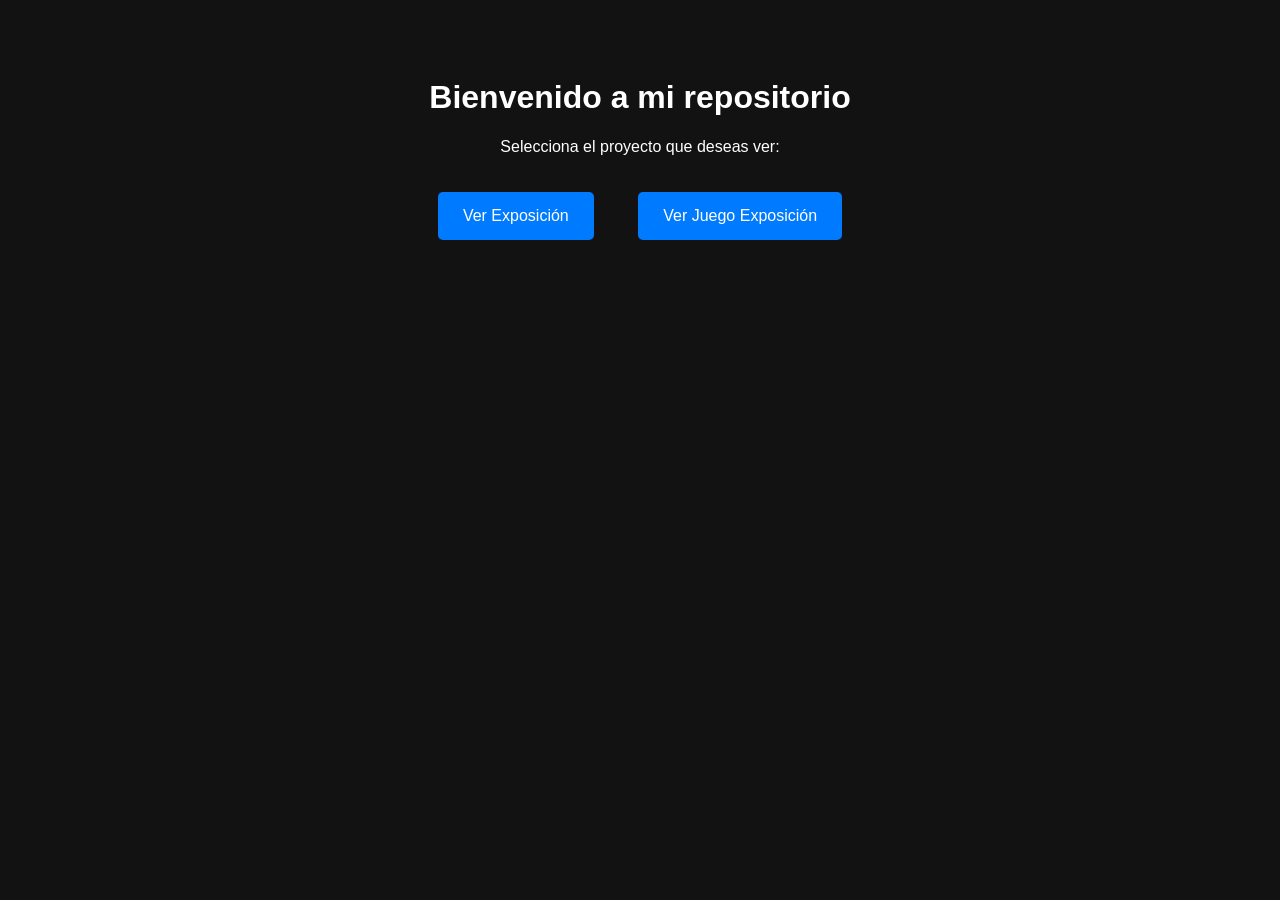
<file: index.html>
<!DOCTYPE html>
<html lang="es">
<head>
    <meta charset="UTF-8">
    <title>Mis Proyectos</title>
    <style>
        body { font-family: sans-serif; text-align: center; padding-top: 50px; background: #121212; color: white; }
        a { display: inline-block; margin: 20px; padding: 15px 25px; background: #007bff; color: white; text-decoration: none; border-radius: 5px; }
        a:hover { background: #0056b3; }
    </style>
</head>
<body>
    <h1>Bienvenido a mi repositorio</h1>
    <p>Selecciona el proyecto que deseas ver:</p>
    <a href="./Exposicion/index.html">Ver Exposición</a>
    <a href="./Juego_Exposicion/index.html">Ver Juego Exposición</a>
</body>
</html>
</file>
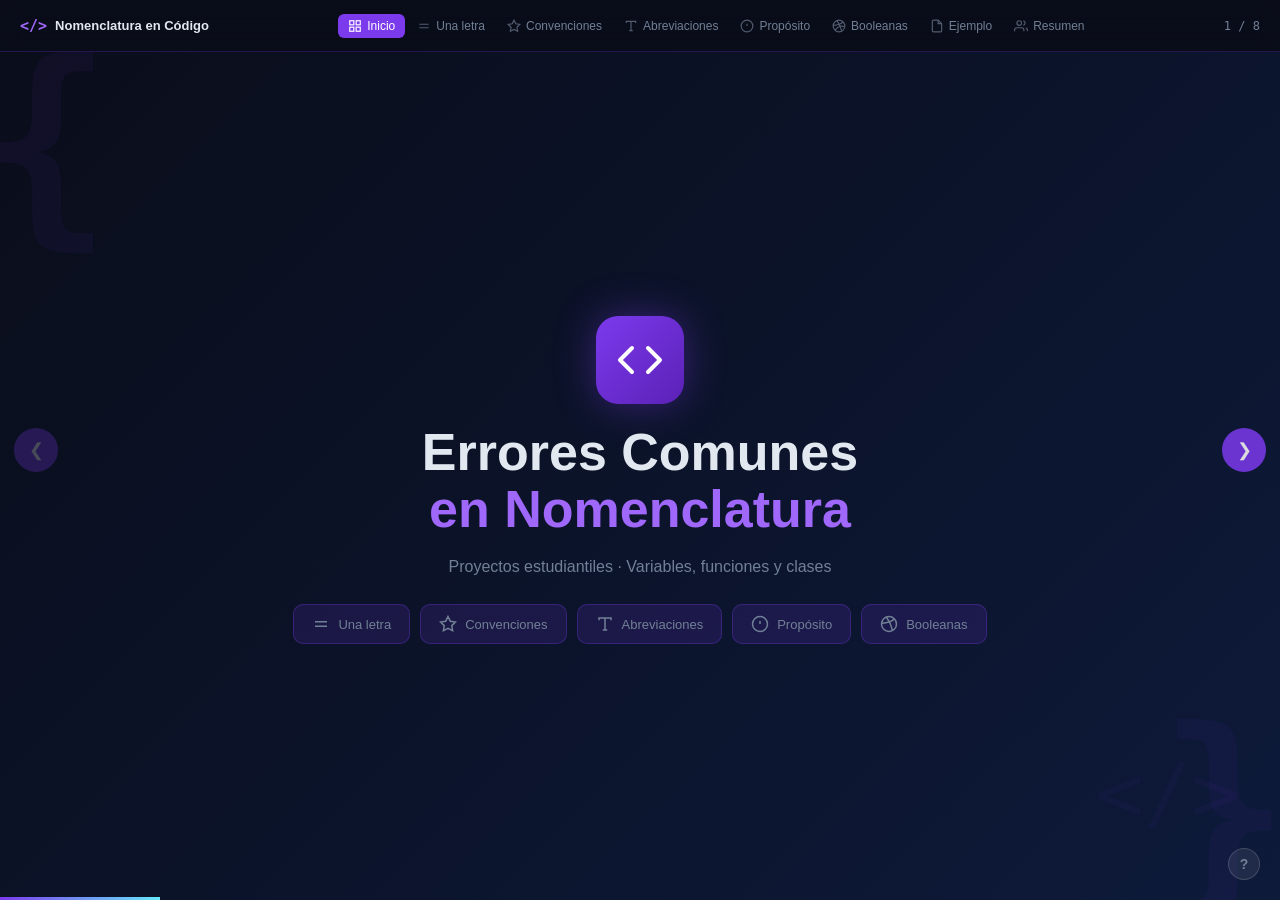
<file: Exposicion/index.html>
<!DOCTYPE html>
<html lang="es">
<head>
  <meta charset="UTF-8" />
  <meta name="viewport" content="width=device-width, initial-scale=1.0" />
  <title>Nomenclatura en Código</title>
  <link rel="stylesheet" href="styles.css"/>
</head>
<body>

  <!-- BARRA DE NAVEGACIÓN -->
  <nav class="barra-navegacion">
    <div class="marca-navegacion">
      <span class="logo-navegacion">&lt;/&gt;</span>
      <span class="titulo-navegacion">Nomenclatura en Código</span>
    </div>
    <ul class="lista-enlaces">
      <li><a href="#" class="enlace-navegacion activo" data-slide="0">
        <svg width="14" height="14" viewBox="0 0 24 24" fill="none" stroke="currentColor" stroke-width="2"><rect x="3" y="3" width="7" height="7"/><rect x="14" y="3" width="7" height="7"/><rect x="3" y="14" width="7" height="7"/><rect x="14" y="14" width="7" height="7"/></svg>
        Inicio
      </a></li>
      <li><a href="#" class="enlace-navegacion" data-slide="1">
        <svg width="14" height="14" viewBox="0 0 24 24" fill="none" stroke="currentColor" stroke-width="2"><path d="M4 9h16M4 15h16"/></svg>
        Una letra
      </a></li>
      <li><a href="#" class="enlace-navegacion" data-slide="2">
        <svg width="14" height="14" viewBox="0 0 24 24" fill="none" stroke="currentColor" stroke-width="2"><path d="M12 2l3.09 6.26L22 9.27l-5 4.87L18.18 21 12 17.77 5.82 21 7 14.14 2 9.27l6.91-1.01z"/></svg>
        Convenciones
      </a></li>
      <li><a href="#" class="enlace-navegacion" data-slide="3">
        <svg width="14" height="14" viewBox="0 0 24 24" fill="none" stroke="currentColor" stroke-width="2"><polyline points="4 7 4 4 20 4 20 7"/><line x1="9" y1="20" x2="15" y2="20"/><line x1="12" y1="4" x2="12" y2="20"/></svg>
        Abreviaciones
      </a></li>
      <li><a href="#" class="enlace-navegacion" data-slide="4">
        <svg width="14" height="14" viewBox="0 0 24 24" fill="none" stroke="currentColor" stroke-width="2"><circle cx="12" cy="12" r="10"/><line x1="12" y1="8" x2="12" y2="12"/><line x1="12" y1="16" x2="12.01" y2="16"/></svg>
        Propósito
      </a></li>
      <li><a href="#" class="enlace-navegacion" data-slide="5">
        <svg width="14" height="14" viewBox="0 0 24 24" fill="none" stroke="currentColor" stroke-width="2"><circle cx="12" cy="12" r="10"/><path d="M8.56 2.75c4.37 6.03 6.02 9.42 8.03 17.72m2.54-15.38c-3.72 4.35-8.94 5.66-16.88 5.85m19.5 1.9c-3.5-.93-6.63-.82-8.94 0-2.58.92-5.01 2.86-7.44 6.32"/></svg>
        Booleanas
      </a></li>
      <li><a href="#" class="enlace-navegacion" data-slide="6">
        <svg width="14" height="14" viewBox="0 0 24 24" fill="none" stroke="currentColor" stroke-width="2"><path d="M14 2H6a2 2 0 0 0-2 2v16a2 2 0 0 0 2 2h12a2 2 0 0 0 2-2V8z"/><polyline points="14 2 14 8 20 8"/></svg>
        Ejemplo
      </a></li>
      <li><a href="#" class="enlace-navegacion" data-slide="7">
        <svg width="14" height="14" viewBox="0 0 24 24" fill="none" stroke="currentColor" stroke-width="2"><path d="M17 21v-2a4 4 0 0 0-4-4H5a4 4 0 0 0-4 4v2"/><circle cx="9" cy="7" r="4"/><path d="M23 21v-2a4 4 0 0 0-3-3.87"/><path d="M16 3.13a4 4 0 0 1 0 7.75"/></svg>
        Resumen
      </a></li>
    </ul>
    <div class="contador-diapositivas">
      <span id="current-slide">1</span> / <span id="total-slides">8</span>
    </div>
  </nav>

  <!-- CONTENEDOR DE DIAPOSITIVAS -->
  <main class="contenedor-diapositivas">

    <!-- DIAPOSITIVA 1: INICIO -->
    <section class="diapositiva activa" id="slide-0">
      <div class="decoracion-fondo">
        <span class="llave-fondo izquierda">{</span>
        <span class="llave-fondo derecha">}</span>
        <span class="etiquetas-fondo">&lt;/&gt;</span>
      </div>
      <div class="contenido-portada">
        <div class="icono-portada">
          <svg width="48" height="48" viewBox="0 0 24 24" fill="none" stroke="white" stroke-width="2" stroke-linecap="round" stroke-linejoin="round">
            <polyline points="16 18 22 12 16 6"/><polyline points="8 6 2 12 8 18"/>
          </svg>
        </div>
        <h1 class="titulo-portada">
          <span class="titulo-blanco">Errores Comunes</span><br/>
          <span class="titulo-morado">en Nomenclatura</span>
        </h1>
        <p class="subtitulo-portada">Proyectos estudiantiles · Variables, funciones y clases</p>
        <div class="temas-portada">
          <div class="boton-tema" data-goto="1">
            <svg width="18" height="18" viewBox="0 0 24 24" fill="none" stroke="currentColor" stroke-width="2"><path d="M4 9h16M4 15h16"/></svg>
            Una letra
          </div>
          <div class="boton-tema" data-goto="2">
            <svg width="18" height="18" viewBox="0 0 24 24" fill="none" stroke="currentColor" stroke-width="2"><path d="M12 2l3.09 6.26L22 9.27l-5 4.87L18.18 21 12 17.77 5.82 21 7 14.14 2 9.27l6.91-1.01z"/></svg>
            Convenciones
          </div>
          <div class="boton-tema" data-goto="3">
            <svg width="18" height="18" viewBox="0 0 24 24" fill="none" stroke="currentColor" stroke-width="2"><polyline points="4 7 4 4 20 4 20 7"/><line x1="9" y1="20" x2="15" y2="20"/><line x1="12" y1="4" x2="12" y2="20"/></svg>
            Abreviaciones
          </div>
          <div class="boton-tema" data-goto="4">
            <svg width="18" height="18" viewBox="0 0 24 24" fill="none" stroke="currentColor" stroke-width="2"><circle cx="12" cy="12" r="10"/><line x1="12" y1="8" x2="12" y2="12"/><line x1="12" y1="16" x2="12.01" y2="16"/></svg>
            Propósito
          </div>
          <div class="boton-tema" data-goto="5">
            <svg width="18" height="18" viewBox="0 0 24 24" fill="none" stroke="currentColor" stroke-width="2"><circle cx="12" cy="12" r="10"/><path d="M8.56 2.75c4.37 6.03 6.02 9.42 8.03 17.72m2.54-15.38c-3.72 4.35-8.94 5.66-16.88 5.85"/></svg>
            Booleanas
          </div>
        </div>
      </div>
    </section>

    <!-- DIAPOSITIVA 2: UNA LETRA -->
    <section class="diapositiva" id="slide-1">
      <div class="decoracion-fondo">
        <span class="llave-fondo izquierda">{</span>
        <span class="llave-fondo derecha">}</span>
        <span class="etiquetas-fondo">&lt;/&gt;</span>
      </div>
      <div class="encabezado-diapositiva">
        <div class="icono-encabezado" style="background: linear-gradient(135deg,#e53e3e,#c53030)">
          <svg width="22" height="22" viewBox="0 0 24 24" fill="none" stroke="white" stroke-width="2.5"><path d="M4 9h16M4 15h16"/></svg>
        </div>
        <div>
          <div class="etiqueta-error">ERROR #1</div>
          <h2 class="titulo-diapositiva">Nombres de una sola letra</h2>
        </div>
        <div class="pastillas-etiqueta">
          <span class="pastilla-etiqueta">x</span>
          <span class="separador-etiqueta">,</span>
          <span class="pastilla-etiqueta">n</span>
          <span class="separador-etiqueta">,</span>
          <span class="pastilla-etiqueta">d</span>
          <span class="separador-etiqueta">,</span>
          <span class="pastilla-etiqueta">tmp</span>
        </div>
      </div>
      <div class="descripcion-diapositiva">
        Usar una sola letra como nombre no comunica nada sobre el dato que almacena. Quien lea el código —incluyendo tú mismo tres días después— no sabrá qué representa.
      </div>
      <div class="paneles-codigo">
        <div class="panel-codigo incorrecto">
          <div class="encabezado-panel">
            <div class="etiqueta-panel etiqueta-incorrecta">
              <svg width="14" height="14" viewBox="0 0 24 24" fill="none" stroke="currentColor" stroke-width="2.5"><path d="M10.29 3.86L1.82 18a2 2 0 0 0 1.71 3h16.94a2 2 0 0 0 1.71-3L13.71 3.86a2 2 0 0 0-3.42 0z"/></svg>
              INCORRECTO ✕
            </div>
            <div class="puntos-panel"><span></span><span></span><span></span></div>
          </div>
          <pre class="contenido-codigo codigo-incorrecto"><span class="kw">function</span> <span class="fn">calc</span>(x, n) {
  <span class="kw">let</span> t = <span class="num">0</span>;
  <span class="kw">for</span> (<span class="kw">let</span> i = <span class="num">0</span>; i &lt; n; i++) {
    t += x[i];
  }
  <span class="kw">return</span> t / n;
}

<span class="comment">// ¿Qué es x? ¿Qué es n?</span>
<span class="comment">// ¿t es temperatura, total, tiempo?</span>
<span class="comment">// i sólo está bien en un bucle corto</span></pre>
        </div>
        <div class="panel-codigo correcto">
          <div class="encabezado-panel">
            <div class="etiqueta-panel etiqueta-correcta">
              <svg width="14" height="14" viewBox="0 0 24 24" fill="none" stroke="currentColor" stroke-width="2.5"><path d="M22 11.08V12a10 10 0 1 1-5.93-9.14"/><polyline points="22 4 12 14.01 9 11.01"/></svg>
              CORRECTO ■
            </div>
            <div class="puntos-panel puntos-correctos"><span></span><span></span><span></span></div>
          </div>
          <pre class="contenido-codigo codigo-correcto"><span class="kw">function</span> <span class="fn">calculateAverage</span>(numbers, count) {
  <span class="kw">let</span> total = <span class="num">0</span>;
  <span class="kw">for</span> (<span class="kw">let</span> index = <span class="num">0</span>; index &lt; count; index++) {
    total += numbers[index];
  }
  <span class="kw">return</span> total / count;
}

<span class="comment">// Ahora es completamente legible:</span>
<span class="comment">// numbers = arreglo de números</span>
<span class="comment">// total   = acumulador de la suma</span>
<span class="comment">// count   = cuántos elementos hay</span></pre>
        </div>
      </div>
      <div class="tarjetas-inferiores">
        <div class="tarjeta-inferior">
          <span class="texto-incorrecto">x</span>
          <svg width="16" height="16" viewBox="0 0 24 24" fill="none" stroke="#a0aec0" stroke-width="2"><path d="M5 12h14M12 5l7 7-7 7"/></svg>
          <span class="texto-correcto">customerAge</span>
          <div class="descripcion-tarjeta-inferior">edad del cliente</div>
        </div>
        <div class="tarjeta-inferior">
          <span class="texto-incorrecto">d</span>
          <svg width="16" height="16" viewBox="0 0 24 24" fill="none" stroke="#a0aec0" stroke-width="2"><path d="M5 12h14M12 5l7 7-7 7"/></svg>
          <span class="texto-correcto">orderDate</span>
          <div class="descripcion-tarjeta-inferior">fecha del pedido</div>
        </div>
        <div class="tarjeta-inferior">
          <span class="texto-incorrecto">tmp</span>
          <svg width="16" height="16" viewBox="0 0 24 24" fill="none" stroke="#a0aec0" stroke-width="2"><path d="M5 12h14M12 5l7 7-7 7"/></svg>
          <span class="texto-correcto">temporaryFile</span>
          <div class="descripcion-tarjeta-inferior">archivo temporal</div>
        </div>
      </div>
    </section>

    <!-- DIAPOSITIVA 3: CONVENCIONES -->
    <section class="diapositiva" id="slide-2">
      <div class="decoracion-fondo">
        <span class="llave-fondo izquierda">{</span>
        <span class="llave-fondo derecha">}</span>
      </div>
      <div class="encabezado-diapositiva">
        <div class="icono-encabezado" style="background: linear-gradient(135deg,#d69e2e,#b7791f)">
          <svg width="22" height="22" viewBox="0 0 24 24" fill="none" stroke="white" stroke-width="2.5"><path d="M12 2l3.09 6.26L22 9.27l-5 4.87L18.18 21 12 17.77 5.82 21 7 14.14 2 9.27l6.91-1.01z"/></svg>
        </div>
        <div>
          <div class="etiqueta-error">ERROR #2</div>
          <h2 class="titulo-diapositiva">Mezcla de convenciones</h2>
        </div>
        <div class="pastillas-etiqueta">
          <span class="pastilla-etiqueta">snake_case</span>
          <span class="pastilla-etiqueta">PascalCase</span>
          <span class="pastilla-etiqueta">ALLCAPS</span>
        </div>
      </div>
      <div class="descripcion-diapositiva">
        Cada lenguaje tiene sus propias convenciones de nombrado. Mezclarlas en el mismo archivo o proyecto genera inconsistencia que dificulta la lectura y mantenimiento del código.
      </div>
      <div class="paneles-codigo">
        <div class="panel-codigo incorrecto">
          <div class="encabezado-panel">
            <div class="etiqueta-panel etiqueta-incorrecta">
              <svg width="14" height="14" viewBox="0 0 24 24" fill="none" stroke="currentColor" stroke-width="2.5"><path d="M10.29 3.86L1.82 18a2 2 0 0 0 1.71 3h16.94a2 2 0 0 0 1.71-3L13.71 3.86a2 2 0 0 0-3.42 0z"/></svg>
              INCORRECTO ✕
            </div>
            <div class="puntos-panel"><span></span><span></span><span></span></div>
          </div>
          <pre class="contenido-codigo codigo-incorrecto"><span class="comment">// Mezcla caótica de estilos</span>
<span class="kw">const</span> user_name = <span class="str">"Ana"</span>;
<span class="kw">const</span> UserAge = <span class="num">22</span>;
<span class="kw">const</span> USEREMAIL = <span class="str">"ana@mail.com"</span>;

<span class="kw">function</span> <span class="fn">Get_User_Data</span>() { }
<span class="kw">function</span> <span class="fn">processuser</span>() { }
<span class="kw">function</span> <span class="fn">UpdateUSER</span>() { }

<span class="kw">class</span> student_record { }
<span class="kw">class</span> UserManager { }
<span class="kw">class</span> REPOSITORY { }</pre>
        </div>
        <div class="panel-codigo correcto">
          <div class="encabezado-panel">
            <div class="etiqueta-panel etiqueta-correcta">
              <svg width="14" height="14" viewBox="0 0 24 24" fill="none" stroke="currentColor" stroke-width="2.5"><path d="M22 11.08V12a10 10 0 1 1-5.93-9.14"/><polyline points="22 4 12 14.01 9 11.01"/></svg>
              CORRECTO ■
            </div>
            <div class="puntos-panel puntos-correctos"><span></span><span></span><span></span></div>
          </div>
          <pre class="contenido-codigo codigo-correcto"><span class="comment">// JavaScript → camelCase para variables/funciones</span>
<span class="comment">//              PascalCase para clases</span>
<span class="kw">const</span> userName = <span class="str">"Ana"</span>;
<span class="kw">const</span> userAge = <span class="num">22</span>;
<span class="kw">const</span> userEmail = <span class="str">"ana@mail.com"</span>;

<span class="kw">function</span> <span class="fn">getUserData</span>() { }
<span class="kw">function</span> <span class="fn">processUser</span>() { }
<span class="kw">function</span> <span class="fn">updateUser</span>() { }

<span class="kw">class</span> StudentRecord { }
<span class="kw">class</span> UserManager { }
<span class="kw">class</span> Repository { }</pre>
        </div>
      </div>
      <div class="cuadricula-lenguajes">
        <div class="tarjeta-lenguaje">
          <div class="nombre-lenguaje">JavaScript</div>
          <div class="fila-lenguaje"><span>Variables</span><span class="estilo-camel">camelCase</span></div>
          <div class="fila-lenguaje"><span>Clases</span><span class="estilo-pascal">PascalCase</span></div>
          <div class="fila-lenguaje"><span>Constantes</span><span class="estilo-mayusculas">UPPER_SNAKE</span></div>
        </div>
        <div class="tarjeta-lenguaje">
          <div class="nombre-lenguaje">Python</div>
          <div class="fila-lenguaje"><span>Variables</span><span class="estilo-serpiente">snake_case</span></div>
          <div class="fila-lenguaje"><span>Clases</span><span class="estilo-pascal">PascalCase</span></div>
          <div class="fila-lenguaje"><span>Constantes</span><span class="estilo-mayusculas">UPPER_SNAKE</span></div>
        </div>
        <div class="tarjeta-lenguaje">
          <div class="nombre-lenguaje">Java</div>
          <div class="fila-lenguaje"><span>Variables</span><span class="estilo-camel">camelCase</span></div>
          <div class="fila-lenguaje"><span>Clases</span><span class="estilo-pascal">PascalCase</span></div>
          <div class="fila-lenguaje"><span>Constantes</span><span class="estilo-mayusculas">UPPER_SNAKE</span></div>
        </div>
        <div class="tarjeta-lenguaje">
          <div class="nombre-lenguaje">C#</div>
          <div class="fila-lenguaje"><span>Variables</span><span class="estilo-camel">camelCase</span></div>
          <div class="fila-lenguaje"><span>Clases</span><span class="estilo-pascal">PascalCase</span></div>
          <div class="fila-lenguaje"><span>Constantes</span><span class="estilo-pascal">PascalCase</span></div>
        </div>
      </div>
    </section>

    <!-- DIAPOSITIVA 4: ABREVIACIONES -->
    <section class="diapositiva" id="slide-3">
      <div class="decoracion-fondo">
        <span class="llave-fondo izquierda">{</span>
        <span class="llave-fondo derecha">}</span>
      </div>
      <div class="encabezado-diapositiva">
        <div class="icono-encabezado" style="background: linear-gradient(135deg,#805ad5,#6b46c1)">
          <svg width="22" height="22" viewBox="0 0 24 24" fill="none" stroke="white" stroke-width="2.5"><polyline points="4 7 4 4 20 4 20 7"/><line x1="9" y1="20" x2="15" y2="20"/><line x1="12" y1="4" x2="12" y2="20"/></svg>
        </div>
        <div>
          <div class="etiqueta-error">ERROR #3</div>
          <h2 class="titulo-diapositiva">Abreviaciones crípticas</h2>
        </div>
        <div class="pastillas-etiqueta">
          <span class="pastilla-etiqueta">usrNm</span>
          <span class="separador-etiqueta">·</span>
          <span class="pastilla-etiqueta">calcTtl</span>
          <span class="separador-etiqueta">·</span>
          <span class="pastilla-etiqueta">prdLst</span>
        </div>
      </div>
      <div class="descripcion-diapositiva">
        Acortar nombres para ahorrar caracteres resulta contraproducente: el tiempo que se gana escribiendo se pierde leyendo. Los editores modernos tienen autocompletado — no hay excusa para abreviar.
      </div>
      <div class="paneles-codigo">
        <div class="panel-codigo incorrecto">
          <div class="encabezado-panel">
            <div class="etiqueta-panel etiqueta-incorrecta">
              <svg width="14" height="14" viewBox="0 0 24 24" fill="none" stroke="currentColor" stroke-width="2.5"><path d="M10.29 3.86L1.82 18a2 2 0 0 0 1.71 3h16.94a2 2 0 0 0 1.71-3L13.71 3.86a2 2 0 0 0-3.42 0z"/></svg>
              INCORRECTO ✕
            </div>
            <div class="puntos-panel"><span></span><span></span><span></span></div>
          </div>
          <pre class="contenido-codigo codigo-incorrecto"><span class="kw">function</span> <span class="fn">procOrd</span>(usrNm, prdLst, dscnt) {
  <span class="kw">const</span> subTtl = <span class="fn">calcTtl</span>(prdLst);
  <span class="kw">const</span> fnlPrc = <span class="fn">applyDscnt</span>(subTtl, dscnt);
  <span class="kw">const</span> ordConf = <span class="fn">genConf</span>(usrNm, fnlPrc);
  <span class="kw">return</span> ordConf;
}

<span class="comment">// ¿procOrd = process order? ¿procedure ordinary?</span>
<span class="comment">// ¿usrNm  = username? ¿user number?</span>
<span class="comment">// ¿fnlPrc = final price? ¿final process?</span></pre>
        </div>
        <div class="panel-codigo correcto">
          <div class="encabezado-panel">
            <div class="etiqueta-panel etiqueta-correcta">
              <svg width="14" height="14" viewBox="0 0 24 24" fill="none" stroke="currentColor" stroke-width="2.5"><path d="M22 11.08V12a10 10 0 1 1-5.93-9.14"/><polyline points="22 4 12 14.01 9 11.01"/></svg>
              CORRECTO ■
            </div>
            <div class="puntos-panel puntos-correctos"><span></span><span></span><span></span></div>
          </div>
          <pre class="contenido-codigo codigo-correcto"><span class="kw">function</span> <span class="fn">processOrder</span>(userName, productList, discount) {
  <span class="kw">const</span> subtotal = <span class="fn">calculateTotal</span>(productList);
  <span class="kw">const</span> finalPrice = <span class="fn">applyDiscount</span>(subtotal, discount);
  <span class="kw">const</span> orderConfirmation = <span class="fn">generateConfirmation</span>(
    userName, finalPrice
  );
  <span class="kw">return</span> orderConfirmation;
}

<span class="comment">// Perfectamente legible, sin ambigüedad alguna.</span>
<span class="comment">// El autocompletado escribe el resto por ti.</span></pre>
        </div>
      </div>
      <div class="cuadricula-abreviaciones">
        <div class="tarjeta-abreviacion">
          <div class="abreviacion-incorrecta">usrNm</div>
          <div class="flecha-abreviacion">↓</div>
          <div class="abreviacion-correcta">userName</div>
        </div>
        <div class="tarjeta-abreviacion">
          <div class="abreviacion-incorrecta">calcTtl</div>
          <div class="flecha-abreviacion">↓</div>
          <div class="abreviacion-correcta">calculateTotal</div>
        </div>
        <div class="tarjeta-abreviacion">
          <div class="abreviacion-incorrecta">prdLst</div>
          <div class="flecha-abreviacion">↓</div>
          <div class="abreviacion-correcta">productList</div>
        </div>
        <div class="tarjeta-abreviacion">
          <div class="abreviacion-incorrecta">dscnt</div>
          <div class="flecha-abreviacion">↓</div>
          <div class="abreviacion-correcta">discount</div>
        </div>
        <div class="tarjeta-abreviacion">
          <div class="abreviacion-incorrecta">ordConf</div>
          <div class="flecha-abreviacion">↓</div>
          <div class="abreviacion-correcta">orderConfirmation</div>
        </div>
      </div>
    </section>

    <!-- DIAPOSITIVA 5: PROPÓSITO -->
    <section class="diapositiva" id="slide-4">
      <div class="decoracion-fondo">
        <span class="llave-fondo izquierda">{</span>
        <span class="llave-fondo derecha">}</span>
      </div>
      <div class="encabezado-diapositiva">
        <div class="icono-encabezado" style="background: linear-gradient(135deg,#319795,#2c7a7b)">
          <svg width="22" height="22" viewBox="0 0 24 24" fill="none" stroke="white" stroke-width="2.5"><circle cx="12" cy="12" r="10"/><line x1="12" y1="8" x2="12" y2="12"/><line x1="12" y1="16" x2="12.01" y2="16"/></svg>
        </div>
        <div>
          <div class="etiqueta-error">ERROR #4</div>
          <h2 class="titulo-diapositiva">Nombres que no reflejan el propósito</h2>
        </div>
        <div class="pastillas-etiqueta">
          <span class="pastilla-etiqueta">data</span>
          <span class="separador-etiqueta">·</span>
          <span class="pastilla-etiqueta">temp</span>
          <span class="separador-etiqueta">·</span>
          <span class="pastilla-etiqueta">info</span>
          <span class="separador-etiqueta">·</span>
          <span class="pastilla-etiqueta">doStuff</span>
        </div>
      </div>
      <div class="descripcion-diapositiva">
        Nombres genéricos como <code>data</code>, <code>temp</code>, <code>info</code> o <code>doStuff</code> no dicen nada sobre el contenido o acción. El nombre debe responder "¿qué hay aquí?" o "¿qué hace esto?".
      </div>
      <div class="paneles-codigo">
        <div class="panel-codigo incorrecto">
          <div class="encabezado-panel">
            <div class="etiqueta-panel etiqueta-incorrecta">
              <svg width="14" height="14" viewBox="0 0 24 24" fill="none" stroke="currentColor" stroke-width="2.5"><path d="M10.29 3.86L1.82 18a2 2 0 0 0 1.71 3h16.94a2 2 0 0 0 1.71-3L13.71 3.86a2 2 0 0 0-3.42 0z"/></svg>
              INCORRECTO ✕
            </div>
            <div class="puntos-panel"><span></span><span></span><span></span></div>
          </div>
          <pre class="contenido-codigo codigo-incorrecto"><span class="kw">const</span> data = <span class="fn">fetchFromAPI</span>(<span class="str">"/users"</span>);
<span class="kw">const</span> temp = data.users;
<span class="kw">const</span> info = temp.filter(x =&gt; x.value &gt; <span class="num">100</span>);

<span class="kw">function</span> <span class="fn">doStuff</span>(thing) {
  <span class="kw">return</span> thing * <span class="num">2</span>;
}

<span class="kw">function</span> <span class="fn">handle</span>(e) {
  <span class="fn">process</span>(e);
}

<span class="kw">class</span> Manager {
  <span class="fn">do</span>() { }
}</pre>
        </div>
        <div class="panel-codigo correcto">
          <div class="encabezado-panel">
            <div class="etiqueta-panel etiqueta-correcta">
              <svg width="14" height="14" viewBox="0 0 24 24" fill="none" stroke="currentColor" stroke-width="2.5"><path d="M22 11.08V12a10 10 0 1 1-5.93-9.14"/><polyline points="22 4 12 14.01 9 11.01"/></svg>
              CORRECTO ■
            </div>
            <div class="puntos-panel puntos-correctos"><span></span><span></span><span></span></div>
          </div>
          <pre class="contenido-codigo codigo-correcto"><span class="kw">const</span> apiResponse = <span class="fn">fetchFromAPI</span>(<span class="str">"/users"</span>);
<span class="kw">const</span> allUsers = apiResponse.users;
<span class="kw">const</span> premiumUsers = allUsers.filter(
  user =&gt; user.score &gt; <span class="num">100</span>
);

<span class="kw">function</span> <span class="fn">doubleScore</span>(currentScore) {
  <span class="kw">return</span> currentScore * <span class="num">2</span>;
}

<span class="kw">function</span> <span class="fn">handleLoginClick</span>(event) {
  <span class="fn">authenticateUser</span>(event);
}

<span class="kw">class</span> UserAccountManager {
  <span class="fn">deactivateAccount</span>() { }
}</pre>
        </div>
      </div>
      <div class="cuadricula-reglas">
        <div class="tarjeta-regla">
          <div class="etiqueta-regla">REGLA PARA VARIABLES</div>
          <p>El nombre debe responder <strong>¿qué contiene este dato?</strong> Si no puedes responder sin ver el código, renómbralo.</p>
        </div>
        <div class="tarjeta-regla">
          <div class="etiqueta-regla">REGLA PARA FUNCIONES</div>
          <p>El nombre debe responder <strong>¿qué acción realiza?</strong> Usa verbos: <code>get</code>, <code>create</code>, <code>update</code>, <code>delete</code>, <code>calculate</code>, <code>validate</code>…</p>
        </div>
      </div>
    </section>

    <!-- DIAPOSITIVA 6: BOOLEANAS -->
    <section class="diapositiva" id="slide-5">
      <div class="decoracion-fondo">
        <span class="llave-fondo izquierda">{</span>
        <span class="llave-fondo derecha">}</span>
      </div>
      <div class="encabezado-diapositiva">
        <div class="icono-encabezado" style="background: linear-gradient(135deg,#38a169,#276749)">
          <svg width="22" height="22" viewBox="0 0 24 24" fill="none" stroke="white" stroke-width="2.5"><circle cx="12" cy="12" r="10"/><path d="M8.56 2.75c4.37 6.03 6.02 9.42 8.03 17.72m2.54-15.38c-3.72 4.35-8.94 5.66-16.88 5.85"/></svg>
        </div>
        <div>
          <div class="etiqueta-error">ERROR #5</div>
          <h2 class="titulo-diapositiva">Booleanas sin prefijo is/has/can</h2>
        </div>
        <div class="pastillas-etiqueta">
          <span class="pastilla-etiqueta">is</span>
          <span class="pastilla-etiqueta">has</span>
          <span class="pastilla-etiqueta">can</span>
          <span class="pastilla-etiqueta">should</span>
        </div>
      </div>
      <div class="descripcion-diapositiva">
        Una booleana sin prefijo no se lee como pregunta. Con el prefijo correcto, el código se lee como lenguaje natural: <code>if (isLoggedIn)</code> vs <code>if (loggedIn)</code> — la primera se entiende instantáneamente.
      </div>
      <div class="paneles-codigo">
        <div class="panel-codigo incorrecto">
          <div class="encabezado-panel">
            <div class="etiqueta-panel etiqueta-incorrecta">
              <svg width="14" height="14" viewBox="0 0 24 24" fill="none" stroke="currentColor" stroke-width="2.5"><path d="M10.29 3.86L1.82 18a2 2 0 0 0 1.71 3h16.94a2 2 0 0 0 1.71-3L13.71 3.86a2 2 0 0 0-3.42 0z"/></svg>
              INCORRECTO ✕
            </div>
            <div class="puntos-panel"><span></span><span></span><span></span></div>
          </div>
          <pre class="contenido-codigo codigo-incorrecto"><span class="kw">const</span> loggedIn = <span class="kw">true</span>;
<span class="kw">const</span> admin = <span class="kw">false</span>;
<span class="kw">const</span> visible = <span class="kw">true</span>;
<span class="kw">const</span> loading = <span class="kw">false</span>;
<span class="kw">const</span> active = <span class="kw">true</span>;

<span class="kw">function</span> <span class="fn">validate</span>(user) {
  <span class="kw">return</span> user.age &gt;= <span class="num">18</span>;
}

<span class="kw">if</span> (loggedIn &amp;&amp; admin) {
  <span class="fn">showPanel</span>();
}</pre>
        </div>
        <div class="panel-codigo correcto">
          <div class="encabezado-panel">
            <div class="etiqueta-panel etiqueta-correcta">
              <svg width="14" height="14" viewBox="0 0 24 24" fill="none" stroke="currentColor" stroke-width="2.5"><path d="M22 11.08V12a10 10 0 1 1-5.93-9.14"/><polyline points="22 4 12 14.01 9 11.01"/></svg>
              CORRECTO ■
            </div>
            <div class="puntos-panel puntos-correctos"><span></span><span></span><span></span></div>
          </div>
          <pre class="contenido-codigo codigo-correcto"><span class="kw">const</span> isLoggedIn = <span class="kw">true</span>;
<span class="kw">const</span> isAdmin = <span class="kw">false</span>;
<span class="kw">const</span> isVisible = <span class="kw">true</span>;
<span class="kw">const</span> isLoading = <span class="kw">false</span>;
<span class="kw">const</span> isActive = <span class="kw">true</span>;

<span class="kw">function</span> <span class="fn">canValidate</span>(user) {
  <span class="kw">return</span> user.age &gt;= <span class="num">18</span>;
}

<span class="kw">if</span> (isLoggedIn &amp;&amp; isAdmin) {
  <span class="fn">showAdminPanel</span>();
}</pre>
        </div>
      </div>
      <div class="cuadricula-booleanas">
        <div class="tarjeta-booleana">
          <div class="prefijo-booleana">is___</div>
          <div class="tipo-booleana">Estado actual</div>
          <div class="ejemplos-booleana">isLoggedIn, isActive, isEmpty</div>
        </div>
        <div class="tarjeta-booleana">
          <div class="prefijo-booleana">has___</div>
          <div class="tipo-booleana">Posesión</div>
          <div class="ejemplos-booleana">hasPermission, hasChildren</div>
        </div>
        <div class="tarjeta-booleana">
          <div class="prefijo-booleana">can___</div>
          <div class="tipo-booleana">Capacidad</div>
          <div class="ejemplos-booleana">canEdit, canDelete, canView</div>
        </div>
        <div class="tarjeta-booleana">
          <div class="prefijo-booleana">should___</div>
          <div class="tipo-booleana">Decisión</div>
          <div class="ejemplos-booleana">shouldRedirect, shouldRetry</div>
        </div>
      </div>
    </section>

    <!-- DIAPOSITIVA 7: EJEMPLO INTEGRAL -->
    <section class="diapositiva" id="slide-6">
      <div class="decoracion-fondo">
        <span class="llave-fondo izquierda">{</span>
        <span class="llave-fondo derecha">}</span>
      </div>
      <div class="encabezado-diapositiva">
        <div class="icono-encabezado" style="background: linear-gradient(135deg,#6366f1,#4338ca)">
          <svg width="22" height="22" viewBox="0 0 24 24" fill="none" stroke="white" stroke-width="2.5"><path d="M14 2H6a2 2 0 0 0-2 2v16a2 2 0 0 0 2 2h12a2 2 0 0 0 2-2V8z"/><polyline points="14 2 14 8 20 8"/><line x1="16" y1="13" x2="8" y2="13"/></svg>
        </div>
        <div>
          <div class="etiqueta-error">EJEMPLO INTEGRAL</div>
          <h2 class="titulo-diapositiva">Todos los errores en un solo código</h2>
        </div>
      </div>
      <div class="paneles-codigo">
        <div class="panel-codigo incorrecto">
          <div class="encabezado-panel">
            <div class="etiqueta-panel etiqueta-incorrecta">
              <svg width="14" height="14" viewBox="0 0 24 24" fill="none" stroke="currentColor" stroke-width="2.5"><path d="M10.29 3.86L1.82 18a2 2 0 0 0 1.71 3h16.94a2 2 0 0 0 1.71-3L13.71 3.86a2 2 0 0 0-3.42 0z"/></svg>
              CON TODOS LOS ERRORES ✕
            </div>
            <div class="puntos-panel"><span></span><span></span><span></span></div>
          </div>
          <pre class="contenido-codigo codigo-incorrecto"><span class="kw">class</span> user_Manager {       <span class="comment">// ✗ Error 2: snake_case</span>
  <span class="fn">constructor</span>() {
    <span class="kw">this</span>.d = [];            <span class="comment">// ✗ Error 1: una letra</span>
    <span class="kw">this</span>.active = <span class="kw">false</span>;   <span class="comment">// ✗ Error 5: sin prefijo</span>
  }

  <span class="fn">AddUsr</span>(n, a, e) {        <span class="comment">// ✗ Error 1+2: letras+mezcla</span>
    <span class="kw">const</span> usrObj = {       <span class="comment">// ✗ Error 3: abreviación</span>
      nm: n,               <span class="comment">// ✗ Error 3: críptico</span>
      ag: a,
      em: e
    };
    <span class="kw">const</span> temp = <span class="kw">this</span>.<span class="fn">chk</span>(a); <span class="comment">// ✗ Error 4: nombre vago</span>
    <span class="kw">if</span> (temp) {
      <span class="kw">this</span>.d.<span class="fn">push</span>(usrObj);
    }
  }

  <span class="fn">chk</span>(x) {                 <span class="comment">// ✗ Error 1+3+4: triple error</span>
    <span class="kw">return</span> x &gt;= <span class="num">18</span>;
  }
}</pre>
        </div>
        <div class="panel-codigo correcto">
          <div class="encabezado-panel">
            <div class="etiqueta-panel etiqueta-correcta">
              <svg width="14" height="14" viewBox="0 0 24 24" fill="none" stroke="currentColor" stroke-width="2.5"><path d="M22 11.08V12a10 10 0 1 1-5.93-9.14"/><polyline points="22 4 12 14.01 9 11.01"/></svg>
              CÓDIGO CORREGIDO ■
            </div>
            <div class="puntos-panel puntos-correctos"><span></span><span></span><span></span></div>
          </div>
          <pre class="contenido-codigo codigo-correcto"><span class="kw">class</span> UserManager {            <span class="comment">// ✓ PascalCase</span>
  <span class="fn">constructor</span>() {
    <span class="kw">this</span>.users = [];           <span class="comment">// ✓ nombre descriptivo</span>
    <span class="kw">this</span>.isActive = <span class="kw">false</span>;    <span class="comment">// ✓ prefijo is</span>
  }

  <span class="fn">addUser</span>(name, age, email) { <span class="comment">// ✓ camelCase + descriptivo</span>
    <span class="kw">const</span> newUser = {          <span class="comment">// ✓ claro</span>
      name: name,              <span class="comment">// ✓ sin abreviaciones</span>
      age: age,
      email: email
    };
    <span class="kw">const</span> isValidAge = <span class="kw">this</span>.<span class="fn">validateAge</span>(age); <span class="comment">// ✓ is + descriptivo</span>
    <span class="kw">if</span> (isValidAge) {
      <span class="kw">this</span>.users.<span class="fn">push</span>(newUser);
    }
  }

  <span class="fn">validateAge</span>(age) {          <span class="comment">// ✓ verbo + descriptor</span>
    <span class="kw">return</span> age &gt;= <span class="num">18</span>;
  }
}</pre>
        </div>
      </div>
      <div class="resumen-ejemplo">
        <div class="tarjeta-resumen-ejemplo"><span class="numero-resumen">#1</span><div class="titulo-resumen">Una letra</div><div class="cambio-resumen">d → users</div></div>
        <div class="tarjeta-resumen-ejemplo"><span class="numero-resumen">#2</span><div class="titulo-resumen">Convención</div><div class="cambio-resumen">user_Manager → UserManager</div></div>
        <div class="tarjeta-resumen-ejemplo"><span class="numero-resumen">#3</span><div class="titulo-resumen">Abreviación</div><div class="cambio-resumen">usrObj → newUser</div></div>
        <div class="tarjeta-resumen-ejemplo"><span class="numero-resumen">#4</span><div class="titulo-resumen">Propósito</div><div class="cambio-resumen">temp → isValidAge</div></div>
        <div class="tarjeta-resumen-ejemplo"><span class="numero-resumen">#5</span><div class="titulo-resumen">Booleana</div><div class="cambio-resumen">active → isActive</div></div>
      </div>
    </section>

    <!-- DIAPOSITIVA 8: RESUMEN -->
    <section class="diapositiva" id="slide-7">
      <div class="decoracion-fondo">
        <span class="llave-fondo izquierda">{</span>
        <span class="llave-fondo derecha">}</span>
      </div>
      <div class="encabezado-diapositiva">
        <div class="icono-encabezado" style="background: linear-gradient(135deg,#7c3aed,#5b21b6)">
          <svg width="22" height="22" viewBox="0 0 24 24" fill="none" stroke="white" stroke-width="2.5"><path d="M17 21v-2a4 4 0 0 0-4-4H5a4 4 0 0 0-4 4v2"/><circle cx="9" cy="7" r="4"/><path d="M23 21v-2a4 4 0 0 0-3-3.87M16 3.13a4 4 0 0 1 0 7.75"/></svg>
        </div>
        <div>
          <div class="etiqueta-error">CIERRE</div>
          <h2 class="titulo-diapositiva">Resumen de Buenas Prácticas</h2>
        </div>
        <div class="regla-dorada">
          <div class="etiqueta-regla-dorada">Regla de oro</div>
          <div class="texto-regla-dorada">"El código se lee más de lo que se escribe"</div>
        </div>
      </div>
      <div class="cuadricula-resumen">
        <div class="tarjeta-buena-practica">
          <div class="icono-practica" style="background:linear-gradient(135deg,#e53e3e,#c53030)">
            <svg width="18" height="18" viewBox="0 0 24 24" fill="none" stroke="white" stroke-width="2.5"><path d="M4 9h16M4 15h16"/></svg>
          </div>
          <h3>Nombres descriptivos</h3>
          <p>Nunca uses x, n, d o tmp. Escribe lo que el dato representa.</p>
          <div class="numero-practica">01</div>
        </div>
        <div class="tarjeta-buena-practica">
          <div class="icono-practica" style="background:linear-gradient(135deg,#d69e2e,#b7791f)">
            <svg width="18" height="18" viewBox="0 0 24 24" fill="none" stroke="white" stroke-width="2.5"><path d="M12 2l3.09 6.26L22 9.27l-5 4.87L18.18 21 12 17.77 5.82 21 7 14.14 2 9.27z"/></svg>
          </div>
          <h3>Convención consistente</h3>
          <p>Elige un estilo (camelCase, snake_case) y úsalo en todo el proyecto.</p>
          <div class="numero-practica">02</div>
        </div>
        <div class="tarjeta-buena-practica">
          <div class="icono-practica" style="background:linear-gradient(135deg,#e05799,#9b2c6e)">
            <svg width="18" height="18" viewBox="0 0 24 24" fill="none" stroke="white" stroke-width="2.5"><polyline points="4 7 4 4 20 4 20 7"/><line x1="12" y1="4" x2="12" y2="20"/></svg>
          </div>
          <h3>Sin abreviaciones</h3>
          <p>Escribe las palabras completas. El autocompletado es tu aliado.</p>
          <div class="numero-practica">03</div>
        </div>
        <div class="tarjeta-buena-practica">
          <div class="icono-practica" style="background:linear-gradient(135deg,#319795,#2c7a7b)">
            <svg width="18" height="18" viewBox="0 0 24 24" fill="none" stroke="white" stroke-width="2.5"><circle cx="12" cy="12" r="10"/><line x1="12" y1="8" x2="12" y2="12"/></svg>
          </div>
          <h3>El nombre = propósito</h3>
          <p>Si necesitas un comentario para explicar un nombre, es un mal nombre.</p>
          <div class="numero-practica">04</div>
        </div>
        <div class="tarjeta-buena-practica">
          <div class="icono-practica" style="background:linear-gradient(135deg,#38a169,#276749)">
            <svg width="18" height="18" viewBox="0 0 24 24" fill="none" stroke="white" stroke-width="2.5"><circle cx="12" cy="12" r="10"/><path d="M8.56 2.75c4.37 6.03 6.02 9.42 8.03 17.72"/></svg>
          </div>
          <h3>Prefijos en booleanas</h3>
          <p>Usa is, has, can, should para que se lean como preguntas.</p>
          <div class="numero-practica">05</div>
        </div>
      </div>
      <div class="banner-final">
        Código limpio no es solo código que funciona — es código que cualquier persona puede leer, entender y mantener. <span class="texto-destacado-banner">Nombrar bien es la habilidad más subestimada de la programación.</span>
      </div>
    </section>

  </main>

  <!-- FLECHAS DE NAVEGACIÓN -->
  <button class="flecha-navegacion anterior" id="btn-prev" aria-label="Anterior">&#10094;</button>
  <button class="flecha-navegacion siguiente" id="btn-next" aria-label="Siguiente">&#10095;</button>

  <!-- BOTÓN DE AYUDA -->
  <button class="boton-ayuda" id="btn-help" title="Atajos de teclado">?</button>

  <!-- MODAL DE ATAJOS DE TECLADO -->
  <div class="fondo-modal" id="modal-overlay">
    <div class="ventana-modal">
      <h3>Atajos de teclado</h3>
      <ul>
        <li><kbd>→</kbd> / <kbd>Space</kbd> — Siguiente diapositiva</li>
        <li><kbd>←</kbd> — Diapositiva anterior</li>
        <li><kbd>Home</kbd> — Ir al inicio</li>
        <li><kbd>End</kbd> — Ir al final</li>
        <li><kbd>Esc</kbd> — Cerrar este modal</li>
      </ul>
      <button class="boton-cerrar-modal" id="modal-close">Cerrar</button>
    </div>
  </div>
<script src="main.js"></script>
</body>
</html>
</file>
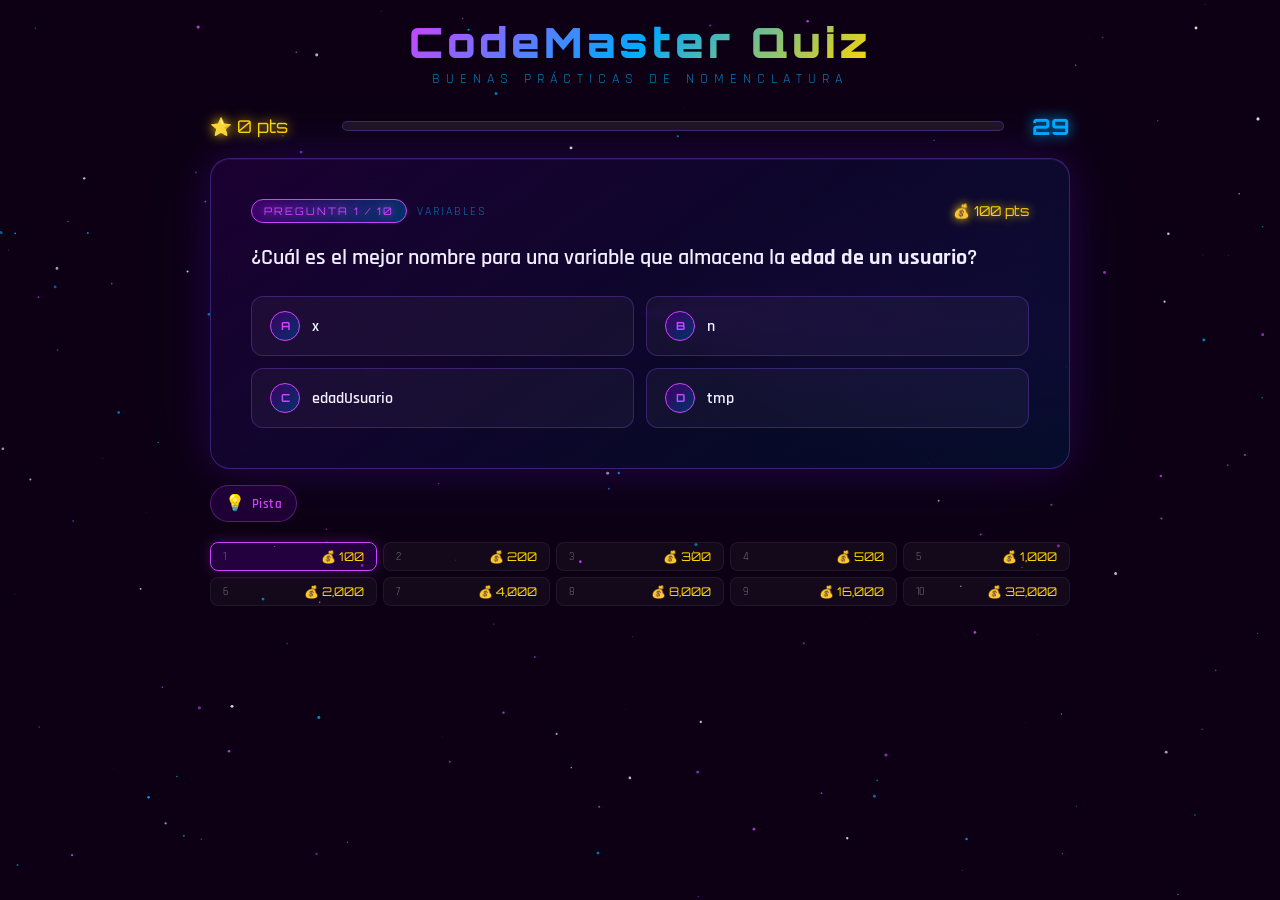
<file: Juego_Exposición/index.html>
<!DOCTYPE html>
<html lang="es">
<head>
  <meta charset="UTF-8" />
  <meta name="viewport" content="width=device-width, initial-scale=1.0" />
  <title>CodeMaster Quiz — Buenas Prácticas</title>
  <link rel="stylesheet" href="CSS/styles.css">
  <link href="https://fonts.googleapis.com/css2?family=Orbitron:wght@400;700;900&family=Rajdhani:wght@400;500;600;700&display=swap" rel="stylesheet" />
<canvas id="stars-canvas"></canvas>

<div class="game-wrapper" id="game-wrapper">

  <!-- HEADER -->
  <header>
    <div class="logo-text">CodeMaster Quiz</div>
    <div class="logo-sub">Buenas Prácticas de Nomenclatura</div>
  </header>

  <!-- HUD -->
  <div class="hud" id="hud">
    <div class="hud-score" id="score-display">⭐ 0 pts</div>
    <div class="progress-track">
      <div class="progress-fill" id="progress-fill" style="width:0%"></div>
    </div>
    <div class="hud-timer" id="timer-display">30</div>
  </div>

  <!-- QUESTION CARD -->
  <div class="question-card" id="question-card">
    <div class="q-meta">
      <span class="q-number-badge" id="q-badge">PREGUNTA 1 / 10</span>
      <span class="q-category" id="q-category">VARIABLES</span>
      <span class="q-prize" id="q-prize">💰 100 pts</span>
    </div>
    <div class="question-text" id="question-text"></div>
    <div class="options-grid" id="options-grid"></div>
  </div>

  <!-- LIFELINES -->
  <div class="lifelines" id="lifelines">
    <button class="lifeline-btn" id="ll-hint" onclick="useLifelineHint()">
      <span class="lifeline-icon">💡</span> Pista
    </button>
  </div>

  <!-- PRIZE LADDER -->
  <div class="prize-ladder" id="prize-ladder"></div>

  <!-- FINISH CARD -->
  <div class="finish-card" id="finish-card">
    <div class="finish-icon" id="finish-icon">🏆</div>
    <div class="finish-title">Juego Terminado</div>
    <div class="finish-score" id="finish-score">0 pts</div>
    <div class="finish-msg" id="finish-msg"></div>
    <button class="btn-restart" onclick="restartGame()">JUGAR DE NUEVO</button>
  </div>

</div>

<!-- FEEDBACK TOAST -->
<div class="feedback-toast" id="feedback-toast"></div>
<script src="JS/main.js"></script>
</body>
</html>
</file>
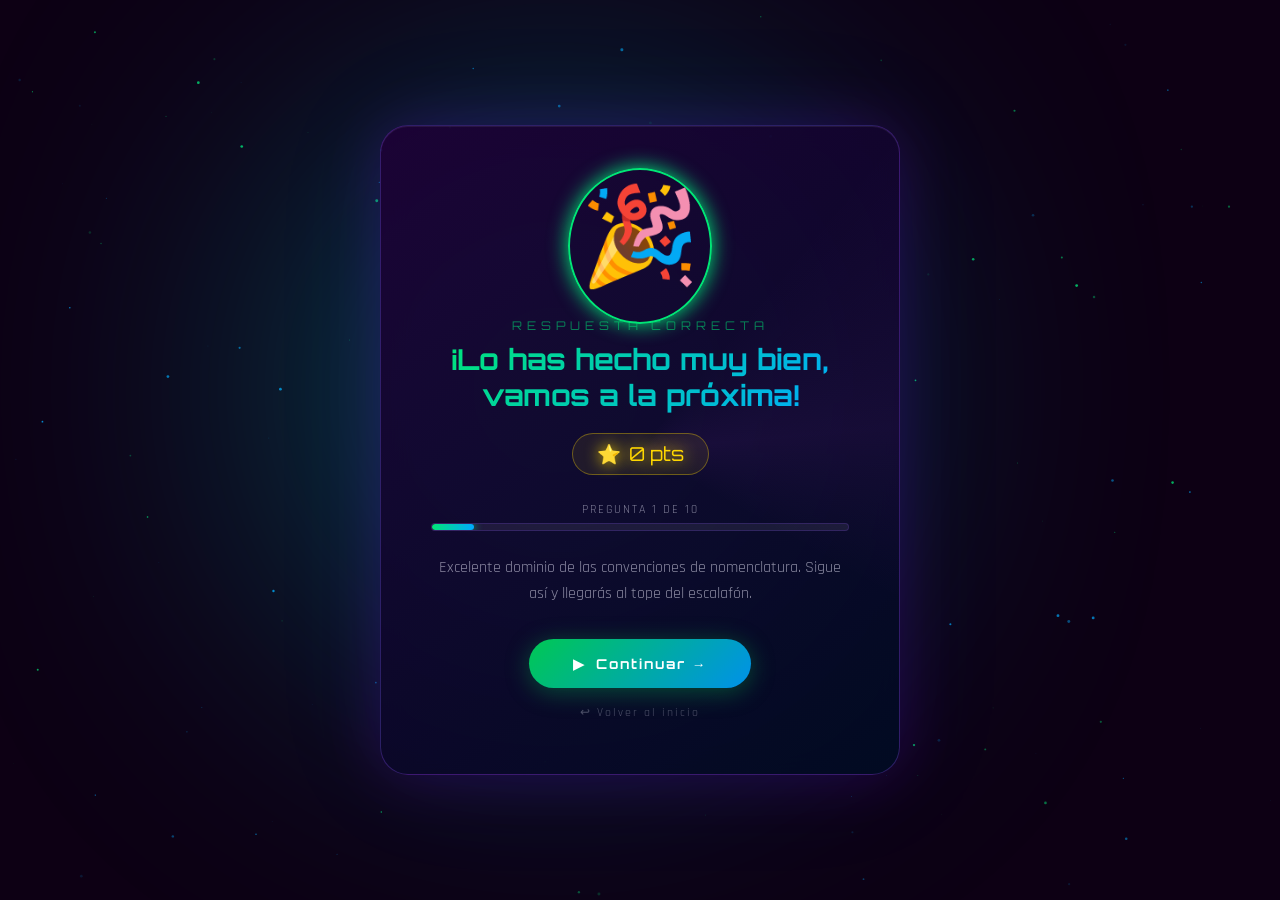
<file: Juego_Exposición/resultado.html>
<!DOCTYPE html>
<html lang="es">
<head>
  <meta charset="UTF-8" />
  <meta name="viewport" content="width=device-width, initial-scale=1.0" />
  <title>Resultado — CodeMaster Quiz</title>
  <link rel="stylesheet" href="CSS/estilo.css">
  <link href="https://fonts.googleapis.com/css2?family=Orbitron:wght@400;700;900&family=Rajdhani:wght@400;500;600;700&display=swap" rel="stylesheet" />

<canvas id="bg-canvas"></canvas>
<div class="blob" id="blob" style="top:-100px;left:-100px;"></div>

<div class="wrapper">
  <div class="result-card" id="result-card">

    <div class="ring-container">
      <div class="ring" id="ring"></div>
      <span class="result-icon" id="result-icon">🏆</span>
    </div>

    <div class="result-label" id="result-label">RESULTADO</div>
    <div class="result-message" id="result-message">Cargando...</div>

    <div class="score-pill">
      <span>⭐</span>
      <span id="score-text">0 pts</span>
    </div>

    <div class="q-progress">
      <div class="q-progress-label" id="progress-label">PROGRESO</div>
      <div class="q-progress-track">
        <div class="q-progress-fill" id="progress-fill" style="width:0%"></div>
      </div>
    </div>

    <p class="result-sub" id="result-sub"></p>

    <a id="action-btn" class="action-btn" href="#">
      <span id="btn-icon">▶</span>
      <span id="btn-text">Continuar</span>
    </a>

    <a class="home-link" href="index.html">↩ Volver al inicio</a>
  </div>
</div>
<script src="JS/script.js"></script>
</body>
</html>
</file>
<file: Exposicion/styles.css>
/* ============================================================
   NOMENCLATURA EN CÓDIGO — styles.css
   ============================================================ */

*, *::before, *::after { box-sizing: border-box; margin: 0; padding: 0; }

:root {
  --bg-deep:      #0a0d1a;
  --bg-mid:       #0f1428;
  --bg-card:      #131a35;
  --bg-card2:     #0d1326;
  --purple:       #7c3aed;
  --purple-light: #9f67fa;
  --purple-pale:  #c4b5fd;
  --cyan:         #67e8f9;
  --green:        #34d399;
  --red:          #f87171;
  --yellow:       #fbbf24;
  --text-main:    #e2e8f0;
  --text-muted:   #718096;
  --text-dim:     #4a5568;
  --border:       rgba(124,58,237,.25);
  --panel-wrong:  #1a0f1a;
  --panel-right:  #0a1f18;
  --navbar-h:     52px;
  --radius:       10px;
  --font-ui:      'Sora', sans-serif;
  --font-code:    'JetBrains Mono', monospace;
}

html, body {
  height: 100%;
  overflow: hidden;
  background: var(--bg-deep);
  color: var(--text-main);
  font-family: var(--font-ui);
}

/* ── BARRA DE NAVEGACIÓN ─────────────────────────────────── */
.barra-navegacion {
  position: fixed;
  top: 0; left: 0; right: 0;
  height: var(--navbar-h);
  background: rgba(10,13,26,.92);
  backdrop-filter: blur(12px);
  border-bottom: 1px solid var(--border);
  display: flex;
  align-items: center;
  padding: 0 20px;
  gap: 24px;
  z-index: 100;
}

.marca-navegacion {
  display: flex;
  align-items: center;
  gap: 8px;
  white-space: nowrap;
  flex-shrink: 0;
}

.logo-navegacion {
  font-family: var(--font-code);
  font-weight: 700;
  color: var(--purple-light);
  font-size: 15px;
}

.titulo-navegacion {
  font-size: 13px;
  font-weight: 700;
  color: var(--text-main);
}

.lista-enlaces {
  display: flex;
  list-style: none;
  gap: 2px;
  flex: 1;
  justify-content: center;
}

.enlace-navegacion {
  display: flex;
  align-items: center;
  gap: 5px;
  font-size: 12px;
  font-weight: 500;
  color: var(--text-muted);
  text-decoration: none;
  padding: 5px 10px;
  border-radius: 6px;
  transition: all .2s;
  cursor: pointer;
  white-space: nowrap;
}

.enlace-navegacion svg { opacity: .7; flex-shrink: 0; }

.enlace-navegacion:hover {
  color: var(--text-main);
  background: rgba(124,58,237,.15);
}

.enlace-navegacion.activo {
  background: var(--purple);
  color: #fff;
}

.enlace-navegacion.activo svg { opacity: 1; }

.contador-diapositivas {
  font-size: 12px;
  color: var(--text-muted);
  font-family: var(--font-code);
  white-space: nowrap;
  flex-shrink: 0;
}

/* ── DIAPOSITIVAS ────────────────────────────────────────── */
.contenedor-diapositivas {
  position: fixed;
  top: var(--navbar-h); left: 0; right: 0; bottom: 0;
  overflow: hidden;
}

.diapositiva {
  position: absolute;
  inset: 0;
  padding: 28px 48px 20px;
  display: none;
  flex-direction: column;
  gap: 16px;
  overflow-y: auto;
  overflow-x: hidden;
  background: linear-gradient(135deg, var(--bg-deep) 0%, #0d1a3a 100%);
  animation: entradaDerecha .35s ease;
}

.diapositiva.activa { display: flex; }

@keyframes entradaDerecha {
  from { opacity: 0; transform: translateX(24px); }
  to   { opacity: 1; transform: translateX(0); }
}

@keyframes entradaIzquierda {
  from { opacity: 0; transform: translateX(-24px); }
  to   { opacity: 1; transform: translateX(0); }
}

.diapositiva.yendo-izquierda { animation: entradaIzquierda .35s ease; }

/* ── DECORACIÓN DE FONDO ─────────────────────────────────── */
.decoracion-fondo {
  position: absolute;
  inset: 0;
  pointer-events: none;
  overflow: hidden;
}

.llave-fondo {
  position: absolute;
  font-family: var(--font-code);
  font-size: 220px;
  font-weight: 700;
  color: rgba(124,58,237,.06);
  line-height: 1;
}
.llave-fondo.izquierda  { top: -20px; left: -20px; }
.llave-fondo.derecha { bottom: -20px; right: -10px; }

.etiquetas-fondo {
  position: absolute;
  right: 40px;
  bottom: 60px;
  font-family: var(--font-code);
  font-size: 80px;
  color: rgba(124,58,237,.05);
}

/* ── ENCABEZADO DE DIAPOSITIVA ───────────────────────────── */
.encabezado-diapositiva {
  display: flex;
  align-items: center;
  gap: 14px;
  flex-wrap: wrap;
  position: relative;
}

.icono-encabezado {
  width: 48px;
  height: 48px;
  border-radius: 12px;
  display: flex;
  align-items: center;
  justify-content: center;
  flex-shrink: 0;
}

.etiqueta-error {
  font-size: 11px;
  font-weight: 700;
  letter-spacing: .12em;
  color: var(--purple-pale);
  text-transform: uppercase;
  margin-bottom: 2px;
}

.titulo-diapositiva {
  font-size: 24px;
  font-weight: 800;
  color: var(--text-main);
  line-height: 1.15;
}

.pastillas-etiqueta {
  margin-left: auto;
  display: flex;
  align-items: center;
  gap: 6px;
}

.pastilla-etiqueta {
  font-family: var(--font-code);
  font-size: 12px;
  background: rgba(124,58,237,.2);
  border: 1px solid rgba(124,58,237,.4);
  color: var(--purple-pale);
  padding: 3px 9px;
  border-radius: 4px;
}

.separador-etiqueta { color: var(--text-dim); font-size: 13px; }

/* ── DESCRIPCIÓN DE DIAPOSITIVA ──────────────────────────── */
.descripcion-diapositiva {
  background: rgba(124,58,237,.08);
  border: 1px solid rgba(124,58,237,.2);
  border-radius: var(--radius);
  padding: 12px 18px;
  font-size: 13.5px;
  line-height: 1.6;
  color: var(--text-muted);
  position: relative;
}

.descripcion-diapositiva code {
  font-family: var(--font-code);
  font-size: 12px;
  color: var(--purple-pale);
  background: rgba(124,58,237,.15);
  padding: 1px 5px;
  border-radius: 3px;
}

/* ── PANELES DE CÓDIGO ───────────────────────────────────── */
.paneles-codigo {
  display: grid;
  grid-template-columns: 1fr 1fr;
  gap: 14px;
  flex: 1;
  min-height: 0;
}

.panel-codigo {
  border-radius: var(--radius);
  overflow: hidden;
  display: flex;
  flex-direction: column;
  min-height: 0;
}

.panel-codigo.incorrecto {
  background: var(--panel-wrong);
  border: 1px solid rgba(248,113,113,.3);
}

.panel-codigo.correcto {
  background: var(--panel-right);
  border: 1px solid rgba(52,211,153,.25);
}

.encabezado-panel {
  display: flex;
  align-items: center;
  justify-content: space-between;
  padding: 10px 14px;
  background: rgba(0,0,0,.25);
}

.etiqueta-panel {
  display: flex;
  align-items: center;
  gap: 6px;
  font-size: 11px;
  font-weight: 700;
  letter-spacing: .08em;
}

.etiqueta-incorrecta { color: var(--red); }
.etiqueta-correcta { color: var(--green); }

.puntos-panel {
  display: flex;
  gap: 5px;
}
.puntos-panel span {
  width: 10px; height: 10px;
  border-radius: 50%;
}
.puntos-panel span:nth-child(1) { background: #fc605b; }
.puntos-panel span:nth-child(2) { background: #fdbc40; }
.puntos-panel span:nth-child(3) { background: #34c84a; }

.puntos-correctos span:nth-child(1) { background: rgba(255,255,255,.2); }
.puntos-correctos span:nth-child(2) { background: rgba(255,255,255,.2); }
.puntos-correctos span:nth-child(3) { background: var(--green); }

.contenido-codigo {
  font-family: var(--font-code);
  font-size: 12.5px;
  line-height: 1.7;
  padding: 16px;
  overflow: auto;
  flex: 1;
  tab-size: 2;
  white-space: pre;
}

/* Colores de sintaxis */
.codigo-incorrecto  { color: #e2b3b3; }
.codigo-correcto { color: #a8d8b0; }

.kw   { color: #c678dd; }
.fn   { color: #61afef; }
.str  { color: #98c379; }
.num  { color: #d19a66; }
.comment { color: #5c6370; font-style: italic; }

/* ── TARJETAS INFERIORES (diapositiva 1) ─────────────────── */
.tarjetas-inferiores {
  display: grid;
  grid-template-columns: repeat(3, 1fr);
  gap: 10px;
}

.tarjeta-inferior {
  background: var(--bg-card);
  border: 1px solid var(--border);
  border-radius: var(--radius);
  padding: 12px 16px;
  display: flex;
  align-items: center;
  gap: 8px;
  flex-wrap: wrap;
}

.texto-incorrecto {
  font-family: var(--font-code);
  font-size: 14px;
  color: var(--red);
  font-weight: 600;
}

.texto-correcto {
  font-family: var(--font-code);
  font-size: 14px;
  color: var(--green);
  font-weight: 600;
  flex: 1;
}

.descripcion-tarjeta-inferior {
  width: 100%;
  font-size: 11px;
  color: var(--text-muted);
  margin-top: 2px;
}

/* ── CUADRÍCULA DE LENGUAJES (diapositiva 2) ─────────────── */
.cuadricula-lenguajes {
  display: grid;
  grid-template-columns: repeat(4, 1fr);
  gap: 10px;
}

.tarjeta-lenguaje {
  background: var(--bg-card);
  border: 1px solid var(--border);
  border-radius: var(--radius);
  padding: 12px 14px;
}

.nombre-lenguaje {
  font-size: 13px;
  font-weight: 700;
  color: var(--text-main);
  margin-bottom: 8px;
  padding-bottom: 6px;
  border-bottom: 1px solid var(--border);
}

.fila-lenguaje {
  display: flex;
  justify-content: space-between;
  align-items: center;
  font-size: 11.5px;
  padding: 3px 0;
  color: var(--text-muted);
}

.estilo-camel  { font-family: var(--font-code); color: #9f67fa; }
.estilo-pascal { font-family: var(--font-code); color: #63b3ed; }
.estilo-serpiente  { font-family: var(--font-code); color: #f6ad55; }
.estilo-mayusculas  { font-family: var(--font-code); color: #fc8181; font-size: 10px; }

/* ── CUADRÍCULA DE ABREVIACIONES (diapositiva 3) ─────────── */
.cuadricula-abreviaciones {
  display: grid;
  grid-template-columns: repeat(5, 1fr);
  gap: 10px;
}

.tarjeta-abreviacion {
  background: var(--bg-card);
  border: 1px solid var(--border);
  border-radius: var(--radius);
  padding: 12px;
  text-align: center;
}

.abreviacion-incorrecta {
  font-family: var(--font-code);
  font-size: 13px;
  color: var(--red);
  font-weight: 600;
}

.flecha-abreviacion {
  font-size: 16px;
  color: var(--text-dim);
  margin: 4px 0;
}

.abreviacion-correcta {
  font-family: var(--font-code);
  font-size: 11.5px;
  color: var(--green);
  font-weight: 600;
  word-break: break-all;
}

/* ── CUADRÍCULA DE REGLAS (diapositiva 4) ────────────────── */
.cuadricula-reglas {
  display: grid;
  grid-template-columns: 1fr 1fr;
  gap: 12px;
}

.tarjeta-regla {
  background: var(--bg-card);
  border: 1px solid var(--border);
  border-radius: var(--radius);
  padding: 14px 18px;
}

.etiqueta-regla {
  font-size: 10px;
  font-weight: 700;
  letter-spacing: .12em;
  color: var(--purple-pale);
  text-transform: uppercase;
  margin-bottom: 8px;
}

.tarjeta-regla p {
  font-size: 13px;
  line-height: 1.6;
  color: var(--text-muted);
}

.tarjeta-regla strong { color: var(--text-main); }

.tarjeta-regla code {
  font-family: var(--font-code);
  font-size: 11px;
  color: var(--purple-pale);
  background: rgba(124,58,237,.15);
  padding: 1px 4px;
  border-radius: 3px;
}

/* ── CUADRÍCULA DE BOOLEANAS (diapositiva 5) ─────────────── */
.cuadricula-booleanas {
  display: grid;
  grid-template-columns: repeat(4, 1fr);
  gap: 10px;
}

.tarjeta-booleana {
  background: var(--bg-card);
  border: 1px solid var(--border);
  border-radius: var(--radius);
  padding: 12px 14px;
}

.prefijo-booleana {
  font-family: var(--font-code);
  font-size: 16px;
  color: var(--purple-pale);
  font-weight: 700;
  margin-bottom: 4px;
}

.tipo-booleana {
  font-size: 11px;
  font-weight: 700;
  color: var(--text-muted);
  text-transform: uppercase;
  letter-spacing: .08em;
  margin-bottom: 4px;
}

.ejemplos-booleana {
  font-family: var(--font-code);
  font-size: 10.5px;
  color: var(--green);
}

/* ── RESUMEN DEL EJEMPLO (diapositiva 6) ─────────────────── */
.resumen-ejemplo {
  display: grid;
  grid-template-columns: repeat(5, 1fr);
  gap: 10px;
}

.tarjeta-resumen-ejemplo {
  background: var(--bg-card);
  border: 1px solid var(--border);
  border-radius: var(--radius);
  padding: 12px;
  text-align: center;
  position: relative;
}

.numero-resumen {
  font-family: var(--font-code);
  font-size: 13px;
  font-weight: 700;
  color: var(--red);
}

.titulo-resumen {
  font-size: 12px;
  font-weight: 700;
  color: var(--text-main);
  margin: 4px 0;
}

.cambio-resumen {
  font-family: var(--font-code);
  font-size: 10px;
  color: var(--green);
}

/* ── CUADRÍCULA DE RESUMEN (diapositiva 7) ───────────────── */
.cuadricula-resumen {
  display: grid;
  grid-template-columns: repeat(5, 1fr);
  gap: 12px;
  flex: 1;
}

.tarjeta-buena-practica {
  background: var(--bg-card);
  border: 1px solid var(--border);
  border-radius: 12px;
  padding: 18px 16px;
  position: relative;
  overflow: hidden;
  transition: transform .2s, border-color .2s;
}

.tarjeta-buena-practica:hover {
  transform: translateY(-2px);
  border-color: rgba(124,58,237,.5);
}

.icono-practica {
  width: 38px; height: 38px;
  border-radius: 10px;
  display: flex;
  align-items: center;
  justify-content: center;
  margin-bottom: 12px;
}

.tarjeta-buena-practica h3 {
  font-size: 13px;
  font-weight: 700;
  color: var(--text-main);
  margin-bottom: 8px;
}

.tarjeta-buena-practica p {
  font-size: 12px;
  line-height: 1.6;
  color: var(--text-muted);
}

.numero-practica {
  position: absolute;
  bottom: 14px;
  right: 16px;
  font-family: var(--font-code);
  font-size: 22px;
  font-weight: 700;
  color: rgba(124,58,237,.18);
}

/* ── BANNER FINAL ────────────────────────────────────────── */
.banner-final {
  background: linear-gradient(135deg, rgba(124,58,237,.2), rgba(59,130,246,.15));
  border: 1px solid rgba(124,58,237,.3);
  border-radius: var(--radius);
  padding: 14px 22px;
  font-size: 13px;
  line-height: 1.6;
  color: var(--text-muted);
  text-align: center;
}

.texto-destacado-banner { color: var(--purple-pale); font-weight: 600; }

/* ── REGLA DORADA ────────────────────────────────────────── */
.regla-dorada {
  margin-left: auto;
  background: rgba(251,191,36,.08);
  border: 1px solid rgba(251,191,36,.3);
  border-radius: var(--radius);
  padding: 8px 14px;
  text-align: right;
}

.etiqueta-regla-dorada {
  font-size: 10px;
  font-weight: 700;
  letter-spacing: .1em;
  color: var(--yellow);
  text-transform: uppercase;
  margin-bottom: 2px;
}

.texto-regla-dorada {
  font-size: 12px;
  color: var(--text-muted);
  font-style: italic;
}

/* ── DIAPOSITIVA DE PORTADA ──────────────────────────────── */
.contenido-portada {
  display: flex;
  flex-direction: column;
  align-items: center;
  justify-content: center;
  flex: 1;
  gap: 20px;
  text-align: center;
  position: relative;
}

.icono-portada {
  width: 88px; height: 88px;
  border-radius: 22px;
  background: linear-gradient(135deg, #7c3aed, #5b21b6);
  display: flex;
  align-items: center;
  justify-content: center;
  box-shadow: 0 0 40px rgba(124,58,237,.4);
}

.titulo-portada {
  font-size: 52px;
  font-weight: 800;
  line-height: 1.1;
}

.titulo-blanco { color: var(--text-main); }
.titulo-morado { color: var(--purple-light); }

.subtitulo-portada {
  font-size: 16px;
  color: var(--text-muted);
}

.temas-portada {
  display: flex;
  gap: 10px;
  flex-wrap: wrap;
  justify-content: center;
  margin-top: 8px;
}

.boton-tema {
  display: flex;
  align-items: center;
  gap: 8px;
  background: rgba(124,58,237,.15);
  border: 1px solid rgba(124,58,237,.3);
  color: var(--text-muted);
  font-size: 13px;
  font-weight: 500;
  padding: 10px 18px;
  border-radius: 10px;
  cursor: pointer;
  transition: all .2s;
}

.boton-tema:hover {
  background: rgba(124,58,237,.3);
  color: var(--text-main);
  border-color: var(--purple);
  transform: translateY(-2px);
}

/* ── FLECHAS DE NAVEGACIÓN ───────────────────────────────── */
.flecha-navegacion {
  position: fixed;
  top: 50%;
  transform: translateY(-50%);
  width: 44px; height: 44px;
  border-radius: 50%;
  background: var(--purple);
  color: #fff;
  border: none;
  font-size: 18px;
  cursor: pointer;
  display: flex;
  align-items: center;
  justify-content: center;
  z-index: 90;
  transition: all .2s;
  opacity: .85;
}

.flecha-navegacion:hover { opacity: 1; transform: translateY(-50%) scale(1.1); }
.flecha-navegacion:disabled { opacity: .25; cursor: default; pointer-events: none; }
.flecha-navegacion.anterior { left: 14px; }
.flecha-navegacion.siguiente { right: 14px; }

/* ── BOTÓN DE AYUDA ──────────────────────────────────────── */
.boton-ayuda {
  position: fixed;
  bottom: 20px;
  right: 20px;
  width: 32px; height: 32px;
  border-radius: 50%;
  background: rgba(255,255,255,.08);
  border: 1px solid rgba(255,255,255,.15);
  color: var(--text-muted);
  font-size: 14px;
  font-weight: 700;
  cursor: pointer;
  z-index: 90;
  transition: all .2s;
}

.boton-ayuda:hover {
  background: rgba(124,58,237,.3);
  color: var(--text-main);
}

/* ── MODAL ───────────────────────────────────────────────── */
.fondo-modal {
  position: fixed;
  inset: 0;
  background: rgba(0,0,0,.6);
  backdrop-filter: blur(6px);
  z-index: 200;
  display: flex;
  align-items: center;
  justify-content: center;
  opacity: 0;
  pointer-events: none;
  transition: opacity .2s;
}

.fondo-modal.open {
  opacity: 1;
  pointer-events: all;
}

.ventana-modal {
  background: var(--bg-card);
  border: 1px solid var(--border);
  border-radius: 16px;
  padding: 30px;
  max-width: 380px;
  width: 90%;
}

.ventana-modal h3 {
  font-size: 18px;
  font-weight: 700;
  margin-bottom: 18px;
  color: var(--text-main);
}

.ventana-modal ul {
  list-style: none;
  display: flex;
  flex-direction: column;
  gap: 10px;
  margin-bottom: 22px;
}

.ventana-modal li {
  font-size: 13px;
  color: var(--text-muted);
  display: flex;
  align-items: center;
  gap: 10px;
}

kbd {
  font-family: var(--font-code);
  font-size: 11px;
  background: rgba(124,58,237,.25);
  border: 1px solid rgba(124,58,237,.5);
  color: var(--purple-pale);
  padding: 2px 7px;
  border-radius: 4px;
}

.boton-cerrar-modal {
  background: var(--purple);
  color: #fff;
  border: none;
  border-radius: 8px;
  padding: 9px 22px;
  font-size: 13px;
  font-weight: 600;
  cursor: pointer;
  width: 100%;
  transition: opacity .2s;
}

.boton-cerrar-modal:hover { opacity: .85; }

/* ── BARRA DE DESPLAZAMIENTO ─────────────────────────────── */
.diapositiva::-webkit-scrollbar { width: 5px; }
.diapositiva::-webkit-scrollbar-track { background: transparent; }
.diapositiva::-webkit-scrollbar-thumb { background: rgba(124,58,237,.3); border-radius: 3px; }

/* ── BARRA DE PROGRESO ───────────────────────────────────── */
.barra-progreso {
  position: fixed;
  bottom: 0; left: 0;
  height: 3px;
  background: linear-gradient(90deg, var(--purple), var(--cyan));
  transition: width .35s ease;
  z-index: 100;
}
</file>
<file: Juego_Exposición/CSS/styles.css>
*, *::before, *::after { box-sizing: border-box; margin: 0; padding: 0; }

    :root {
      --purple-deep:   #0d0014;
      --purple-dark:   #1a0030;
      --purple-mid:    #3d0066;
      --purple-bright: #8b00ff;
      --purple-neon:   #cc44ff;
      --blue-dark:     #000c1a;
      --blue-mid:      #003366;
      --blue-bright:   #0066ff;
      --blue-neon:     #00aaff;
      --gold:          #ffd700;
      --gold-light:    #fff0a0;
      --white:         #f0eeff;
      --correct:       #00e676;
      --wrong:         #ff1744;
      --font-display:  'Orbitron', sans-serif;
      --font-body:     'Rajdhani', sans-serif;
    }

    html, body {
      height: 100%;
      background: var(--purple-deep);
      color: var(--white);
      font-family: var(--font-body);
      overflow-x: hidden;
    }

    /* ── STARFIELD ── */
    #stars-canvas {
      position: fixed; inset: 0; z-index: 0; pointer-events: none;
    }

    /* ── LAYOUT ── */
    .game-wrapper {
      position: relative; z-index: 1;
      min-height: 100vh;
      display: flex; flex-direction: column; align-items: center;
      padding: 20px 16px 40px;
    }

    /* ── HEADER ── */
    header {
      text-align: center;
      margin-bottom: 24px;
      animation: fadeDown .8s ease both;
    }
    .logo-text {
      font-family: var(--font-display);
      font-size: clamp(1.4rem, 4vw, 2.6rem);
      font-weight: 900;
      background: linear-gradient(135deg, var(--purple-neon), var(--blue-neon), var(--gold));
      -webkit-background-clip: text; -webkit-text-fill-color: transparent;
      text-shadow: none;
      letter-spacing: 4px;
      line-height: 1.1;
    }
    .logo-sub {
      font-family: var(--font-body);
      font-size: .85rem;
      letter-spacing: 6px;
      color: var(--blue-neon);
      opacity: .7;
      margin-top: 4px;
      text-transform: uppercase;
    }

    /* ── HUD ── */
    .hud {
      width: 100%; max-width: 860px;
      display: flex; align-items: center; gap: 12px;
      margin-bottom: 18px;
      animation: fadeDown .9s .1s ease both;
    }
    .hud-score {
      font-family: var(--font-display);
      font-size: 1.1rem;
      color: var(--gold);
      white-space: nowrap;
      text-shadow: 0 0 12px var(--gold);
      min-width: 120px;
    }
    .progress-track {
      flex: 1; height: 10px;
      background: rgba(255,255,255,.08);
      border-radius: 99px;
      overflow: hidden;
      border: 1px solid rgba(140,80,255,.3);
    }
    .progress-fill {
      height: 100%;
      background: linear-gradient(90deg, var(--purple-neon), var(--blue-neon));
      border-radius: 99px;
      transition: width .5s cubic-bezier(.4,0,.2,1);
      box-shadow: 0 0 10px var(--blue-neon);
    }
    .hud-timer {
      font-family: var(--font-display);
      font-size: 1.4rem;
      font-weight: 700;
      color: var(--blue-neon);
      text-shadow: 0 0 14px var(--blue-neon);
      min-width: 54px;
      text-align: right;
    }
    .hud-timer.urgent { color: var(--wrong); text-shadow: 0 0 18px var(--wrong); animation: pulse .5s infinite; }

    /* ── QUESTION CARD ── */
    .question-card {
      width: 100%; max-width: 860px;
      background: linear-gradient(145deg, rgba(30,0,55,.85), rgba(0,15,40,.85));
      border: 1px solid rgba(140,80,255,.35);
      border-radius: 20px;
      padding: clamp(22px,5vw,40px);
      box-shadow:
        0 0 40px rgba(139,0,255,.18),
        0 0 80px rgba(0,100,255,.08),
        inset 0 1px 0 rgba(255,255,255,.05);
      backdrop-filter: blur(12px);
      animation: cardIn .6s .15s cubic-bezier(.23,1,.32,1) both;
      position: relative;
      overflow: hidden;
    }
    .question-card::before {
      content: '';
      position: absolute; top: -50%; left: -50%;
      width: 200%; height: 200%;
      background: conic-gradient(from 200deg, transparent 60%, rgba(139,0,255,.06) 70%, transparent 80%);
      animation: rotateBg 8s linear infinite;
      pointer-events: none;
    }

    .q-meta {
      display: flex; align-items: center; gap: 10px;
      margin-bottom: 18px;
    }
    .q-number-badge {
      font-family: var(--font-display);
      font-size: .65rem;
      letter-spacing: 2px;
      padding: 4px 12px;
      border-radius: 99px;
      background: linear-gradient(135deg, var(--purple-mid), var(--blue-mid));
      border: 1px solid var(--purple-neon);
      color: var(--purple-neon);
      text-shadow: 0 0 8px var(--purple-neon);
      white-space: nowrap;
    }
    .q-category {
      font-size: .78rem;
      letter-spacing: 2px;
      text-transform: uppercase;
      color: var(--blue-neon);
      opacity: .65;
    }
    .q-prize {
      margin-left: auto;
      font-family: var(--font-display);
      font-size: .85rem;
      color: var(--gold);
      text-shadow: 0 0 10px var(--gold);
    }

    .question-text {
      font-size: clamp(1rem, 2.5vw, 1.35rem);
      font-weight: 600;
      line-height: 1.55;
      color: var(--white);
      margin-bottom: 22px;
      position: relative; z-index: 1;
    }

    /* Code snippet inside question */
    .code-block {
      background: rgba(0,0,0,.55);
      border: 1px solid rgba(140,80,255,.3);
      border-left: 3px solid var(--purple-neon);
      border-radius: 8px;
      padding: 12px 16px;
      font-family: 'Courier New', monospace;
      font-size: .9rem;
      color: #c3b1ff;
      margin: 12px 0;
      white-space: pre;
      overflow-x: auto;
    }
    .code-block .kw  { color: #cc44ff; }
    .code-block .var { color: #00aaff; }
    .code-block .str { color: #00e676; }

    /* ── OPTIONS GRID ── */
    .options-grid {
      display: grid;
      grid-template-columns: 1fr 1fr;
      gap: 12px;
      position: relative; z-index: 1;
    }
    @media(max-width: 540px) { .options-grid { grid-template-columns: 1fr; } }

    .option-btn {
      display: flex; align-items: center; gap: 12px;
      padding: 14px 18px;
      background: rgba(255,255,255,.04);
      border: 1.5px solid rgba(140,80,255,.3);
      border-radius: 12px;
      cursor: pointer;
      transition: all .22s cubic-bezier(.4,0,.2,1);
      font-family: var(--font-body);
      font-size: 1rem;
      font-weight: 600;
      color: var(--white);
      text-align: left;
      position: relative;
      overflow: hidden;
    }
    .option-btn::after {
      content: '';
      position: absolute; inset: 0;
      background: linear-gradient(135deg, rgba(139,0,255,.12), rgba(0,100,255,.08));
      opacity: 0;
      transition: opacity .22s;
    }
    .option-btn:hover:not(:disabled) {
      border-color: var(--blue-neon);
      box-shadow: 0 0 20px rgba(0,170,255,.35), 0 0 40px rgba(0,170,255,.1);
      transform: translateY(-2px) scale(1.015);
    }
    .option-btn:hover:not(:disabled)::after { opacity: 1; }

    .option-label {
      display: flex; align-items: center; justify-content: center;
      width: 30px; height: 30px;
      border-radius: 50%;
      background: linear-gradient(135deg, var(--purple-mid), var(--blue-mid));
      border: 1.5px solid var(--purple-neon);
      font-family: var(--font-display);
      font-size: .7rem;
      font-weight: 700;
      color: var(--purple-neon);
      flex-shrink: 0;
      transition: all .22s;
    }
    .option-btn:hover:not(:disabled) .option-label {
      background: linear-gradient(135deg, var(--blue-mid), var(--blue-bright));
      border-color: var(--blue-neon);
      color: var(--blue-neon);
      box-shadow: 0 0 12px rgba(0,170,255,.5);
    }

    .option-btn.correct {
      border-color: var(--correct) !important;
      background: rgba(0,230,118,.12) !important;
      box-shadow: 0 0 24px rgba(0,230,118,.4), 0 0 48px rgba(0,230,118,.15) !important;
      animation: correctPop .4s cubic-bezier(.23,1,.32,1);
    }
    .option-btn.correct .option-label {
      background: var(--correct);
      border-color: var(--correct);
      color: #000;
      box-shadow: 0 0 14px var(--correct);
    }
    .option-btn.wrong {
      border-color: var(--wrong) !important;
      background: rgba(255,23,68,.12) !important;
      box-shadow: 0 0 24px rgba(255,23,68,.4) !important;
      animation: shake .4s cubic-bezier(.36,.07,.19,.97);
    }
    .option-btn.wrong .option-label {
      background: var(--wrong);
      border-color: var(--wrong);
      color: #fff;
    }
    .option-btn:disabled { cursor: not-allowed; opacity: .85; }

    /* ── LIFELINES ── */
    .lifelines {
      width: 100%; max-width: 860px;
      display: flex; gap: 10px;
      margin-top: 16px;
      flex-wrap: wrap;
      animation: fadeUp .8s .25s ease both;
    }
    .lifeline-btn {
      display: flex; align-items: center; gap: 6px;
      padding: 7px 14px;
      border-radius: 99px;
      background: rgba(61,0,102,.4);
      border: 1px solid rgba(204,68,255,.35);
      color: var(--purple-neon);
      font-family: var(--font-body);
      font-size: .8rem;
      font-weight: 600;
      cursor: pointer;
      transition: all .2s;
      letter-spacing: .5px;
    }
    .lifeline-btn:hover:not(:disabled) {
      background: rgba(61,0,102,.7);
      border-color: var(--purple-neon);
      box-shadow: 0 0 14px rgba(204,68,255,.4);
    }
    .lifeline-btn:disabled { opacity: .3; cursor: not-allowed; }
    .lifeline-icon { font-size: 1rem; }

    /* ── PRIZE LADDER ── */
    .prize-ladder {
      width: 100%; max-width: 860px;
      margin-top: 20px;
      display: grid;
      grid-template-columns: repeat(auto-fit, minmax(140px, 1fr));
      gap: 6px;
      animation: fadeUp .8s .3s ease both;
    }
    .ladder-item {
      display: flex; align-items: center; justify-content: space-between;
      padding: 6px 12px;
      border-radius: 8px;
      background: rgba(255,255,255,.03);
      border: 1px solid rgba(255,255,255,.06);
      font-size: .78rem;
      transition: all .3s;
    }
    .ladder-item.active {
      background: rgba(139,0,255,.18);
      border-color: var(--purple-neon);
      box-shadow: 0 0 14px rgba(204,68,255,.25);
    }
    .ladder-item.done {
      background: rgba(0,230,118,.08);
      border-color: rgba(0,230,118,.3);
    }
    .ladder-num { color: rgba(255,255,255,.4); font-size: .7rem; }
    .ladder-pts { font-family: var(--font-display); font-size: .75rem; color: var(--gold); }

    /* ── FEEDBACK TOAST ── */
    .feedback-toast {
      position: fixed;
      top: 50%; left: 50%; transform: translate(-50%,-50%) scale(.6);
      z-index: 100;
      padding: 20px 36px;
      border-radius: 16px;
      font-family: var(--font-display);
      font-size: 1.4rem;
      font-weight: 700;
      letter-spacing: 2px;
      text-align: center;
      pointer-events: none;
      opacity: 0;
      transition: all .3s cubic-bezier(.23,1,.32,1);
    }
    .feedback-toast.show {
      opacity: 1; transform: translate(-50%,-50%) scale(1);
    }
    .feedback-toast.good {
      background: rgba(0,230,118,.15);
      border: 2px solid var(--correct);
      color: var(--correct);
      box-shadow: 0 0 60px rgba(0,230,118,.4);
    }
    .feedback-toast.bad {
      background: rgba(255,23,68,.15);
      border: 2px solid var(--wrong);
      color: var(--wrong);
      box-shadow: 0 0 60px rgba(255,23,68,.4);
    }

    /* ── PARTICLES ── */
    .particle {
      position: fixed;
      border-radius: 50%;
      pointer-events: none;
      z-index: 99;
      animation: particleFly 1s ease-out forwards;
    }

    /* ── ANIMATIONS ── */
    @keyframes fadeDown { from { opacity:0; transform: translateY(-20px); } to { opacity:1; transform:none; } }
    @keyframes fadeUp   { from { opacity:0; transform: translateY(20px);  } to { opacity:1; transform:none; } }
    @keyframes cardIn   { from { opacity:0; transform: scale(.94) translateY(30px); } to { opacity:1; transform:none; } }
    @keyframes rotateBg { to { transform: rotate(360deg); } }
    @keyframes pulse    { 0%,100%{transform:scale(1)} 50%{transform:scale(1.06)} }
    @keyframes correctPop { 0%{transform:scale(1)} 40%{transform:scale(1.04)} 70%{transform:scale(.98)} 100%{transform:scale(1)} }
    @keyframes shake    { 0%,100%{transform:translateX(0)} 20%{transform:translateX(-6px)} 40%{transform:translateX(6px)} 60%{transform:translateX(-4px)} 80%{transform:translateX(4px)} }
    @keyframes particleFly {
      0%   { transform: translate(0,0) scale(1); opacity:1; }
      100% { transform: translate(var(--dx),var(--dy)) scale(0); opacity:0; }
    }
    @keyframes timerTick { from{stroke-dashoffset:0} to{stroke-dashoffset:283} }

    /* ── FINISH CARD ── */
    .finish-card {
      width: 100%; max-width: 500px;
      background: linear-gradient(145deg, rgba(30,0,55,.9), rgba(0,15,40,.9));
      border: 1px solid rgba(140,80,255,.4);
      border-radius: 24px;
      padding: 50px 40px;
      text-align: center;
      display: none;
      animation: cardIn .6s cubic-bezier(.23,1,.32,1) both;
      box-shadow: 0 0 60px rgba(139,0,255,.25);
    }
    .finish-icon { font-size: 4rem; margin-bottom: 16px; }
    .finish-title {
      font-family: var(--font-display);
      font-size: 1.8rem;
      margin-bottom: 10px;
      background: linear-gradient(135deg, var(--purple-neon), var(--blue-neon));
      -webkit-background-clip: text; -webkit-text-fill-color: transparent;
    }
    .finish-score {
      font-family: var(--font-display);
      font-size: 3rem;
      color: var(--gold);
      text-shadow: 0 0 30px var(--gold);
      margin: 16px 0;
    }
    .finish-msg { font-size: 1rem; color: rgba(255,255,255,.6); margin-bottom: 28px; line-height: 1.5; }
    .btn-restart {
      padding: 14px 40px;
      border-radius: 99px;
      background: linear-gradient(135deg, var(--purple-mid), var(--blue-mid));
      border: 1.5px solid var(--purple-neon);
      color: var(--white);
      font-family: var(--font-display);
      font-size: .85rem;
      letter-spacing: 2px;
      cursor: pointer;
      transition: all .25s;
    }
    .btn-restart:hover {
      box-shadow: 0 0 24px rgba(204,68,255,.5);
      transform: translateY(-2px);
      background: linear-gradient(135deg, var(--purple-bright), var(--blue-bright));
    }
</file>
<file: Juego_Exposición/CSS/estilo.css>
*, *::before, *::after { box-sizing: border-box; margin: 0; padding: 0; }

    :root {
      --purple-deep:   #0d0014;
      --purple-dark:   #1a0030;
      --purple-mid:    #3d0066;
      --purple-neon:   #cc44ff;
      --blue-neon:     #00aaff;
      --gold:          #ffd700;
      --white:         #f0eeff;
      --correct:       #00e676;
      --wrong:         #ff1744;
      --font-display:  'Orbitron', sans-serif;
      --font-body:     'Rajdhani', sans-serif;

      /* Dynamic vars set by JS */
      --accent-a: #00e676;
      --accent-b: #00aaff;
      --glow-col: rgba(0,230,118,.35);
    }

    html, body {
      height: 100%;
      background: var(--purple-deep);
      color: var(--white);
      font-family: var(--font-body);
      overflow: hidden;
    }

    /* BACKGROUND */
    #bg-canvas { position: fixed; inset: 0; z-index: 0; pointer-events: none; }

    /* BIG GLOW BLOB */
    .blob {
      position: fixed;
      width: 600px; height: 600px;
      border-radius: 50%;
      filter: blur(140px);
      opacity: 0;
      z-index: 0;
      pointer-events: none;
      transition: opacity 1s;
    }
    .blob.show { opacity: .35; }

    /* WRAPPER */
    .wrapper {
      position: relative; z-index: 1;
      height: 100vh;
      display: flex; flex-direction: column;
      align-items: center; justify-content: center;
      gap: 0;
      padding: 20px;
    }

    /* RESULT CARD */
    .result-card {
      width: 100%; max-width: 520px;
      background: linear-gradient(145deg, rgba(30,0,55,.88), rgba(0,12,35,.88));
      border: 1.5px solid rgba(140,80,255,.3);
      border-radius: 28px;
      padding: clamp(30px,6vw,54px) clamp(24px,6vw,50px);
      text-align: center;
      backdrop-filter: blur(14px);
      box-shadow:
        0 0 60px rgba(139,0,255,.18),
        0 0 120px rgba(0,100,255,.08),
        inset 0 1px 0 rgba(255,255,255,.07);
      animation: cardRise .7s cubic-bezier(.23,1,.32,1) both;
      position: relative;
      overflow: hidden;
    }
    .result-card::before {
      content: '';
      position: absolute;
      top: -60%; left: -60%;
      width: 220%; height: 220%;
      background: conic-gradient(from 200deg, transparent 55%, rgba(204,68,255,.06) 68%, transparent 78%);
      animation: rotateBg 10s linear infinite;
      pointer-events: none;
    }

    /* BIG ICON */
    .result-icon {
      font-size: clamp(3.5rem, 12vw, 6rem);
      display: block;
      margin-bottom: 10px;
      animation: iconDrop .6s .2s cubic-bezier(.23,1,.32,1) both;
    }

    /* LABEL */
    .result-label {
      font-family: var(--font-display);
      font-size: clamp(.6rem, 1.5vw, .75rem);
      letter-spacing: 5px;
      text-transform: uppercase;
      opacity: .55;
      margin-bottom: 8px;
      color: var(--accent-a);
    }

    /* MAIN MESSAGE */
    .result-message {
      font-family: var(--font-display);
      font-size: clamp(1.1rem, 4vw, 1.8rem);
      font-weight: 700;
      line-height: 1.25;
      margin-bottom: 20px;
      background: linear-gradient(135deg, var(--accent-a), var(--accent-b));
      -webkit-background-clip: text;
      -webkit-text-fill-color: transparent;
      animation: fadeIn .5s .35s ease both;
      position: relative; z-index: 1;
    }

    /* SCORE PILL */
    .score-pill {
      display: inline-flex; align-items: center; gap: 8px;
      padding: 8px 24px;
      border-radius: 99px;
      background: rgba(255,215,0,.08);
      border: 1px solid rgba(255,215,0,.35);
      font-family: var(--font-display);
      font-size: 1.2rem;
      color: var(--gold);
      text-shadow: 0 0 16px var(--gold);
      margin-bottom: 26px;
      animation: fadeIn .5s .45s ease both;
    }

    /* PROGRESS BAR */
    .q-progress {
      margin-bottom: 24px;
      animation: fadeIn .5s .5s ease both;
    }
    .q-progress-label {
      font-size: .78rem;
      letter-spacing: 2px;
      opacity: .5;
      margin-bottom: 6px;
    }
    .q-progress-track {
      height: 8px;
      background: rgba(255,255,255,.07);
      border-radius: 99px;
      overflow: hidden;
      border: 1px solid rgba(140,80,255,.2);
    }
    .q-progress-fill {
      height: 100%;
      border-radius: 99px;
      background: linear-gradient(90deg, var(--accent-a), var(--accent-b));
      box-shadow: 0 0 10px var(--accent-a);
      transition: width 1s 0.6s cubic-bezier(.4,0,.2,1);
    }

    /* SUB MESSAGE */
    .result-sub {
      font-size: clamp(.85rem, 2vw, 1rem);
      color: rgba(240,238,255,.55);
      line-height: 1.6;
      margin-bottom: 32px;
      animation: fadeIn .5s .55s ease both;
      position: relative; z-index: 1;
    }

    /* ACTION BUTTON */
    .action-btn {
      display: inline-flex; align-items: center; gap: 10px;
      padding: clamp(12px,3vw,16px) clamp(28px,6vw,44px);
      border-radius: 99px;
      font-family: var(--font-display);
      font-size: clamp(.72rem, 1.8vw, .85rem);
      font-weight: 700;
      letter-spacing: 2px;
      cursor: pointer;
      border: none;
      transition: all .25s cubic-bezier(.4,0,.2,1);
      animation: fadeIn .5s .65s ease both;
      position: relative; z-index: 1;
      text-decoration: none;
    }
    .action-btn.success {
      background: linear-gradient(135deg, #00c853, #0091ea);
      color: #fff;
      box-shadow: 0 4px 24px rgba(0,200,83,.35);
    }
    .action-btn.success:hover {
      transform: translateY(-3px) scale(1.04);
      box-shadow: 0 8px 36px rgba(0,200,83,.55);
    }
    .action-btn.fail {
      background: linear-gradient(135deg, #c62828, #6a1b9a);
      color: #fff;
      box-shadow: 0 4px 24px rgba(198,40,40,.35);
    }
    .action-btn.fail:hover {
      transform: translateY(-3px) scale(1.04);
      box-shadow: 0 8px 36px rgba(198,40,40,.55);
    }

    /* HOME LINK */
    .home-link {
      display: block;
      margin-top: 16px;
      font-size: .78rem;
      letter-spacing: 2px;
      color: rgba(240,238,255,.3);
      cursor: pointer;
      text-decoration: none;
      transition: color .2s;
      animation: fadeIn .5s .75s ease both;
    }
    .home-link:hover { color: var(--purple-neon); }

    /* RING ANIMATION for success */
    .ring-container {
      position: relative; display: inline-block;
      margin-bottom: 6px;
    }
    .ring {
      position: absolute; inset: -12px;
      border-radius: 50%;
      border: 2px solid transparent;
      animation: none;
    }
    .ring.active {
      border-color: var(--accent-a);
      box-shadow: 0 0 20px var(--accent-a);
      animation: ringPulse 1.5s ease-in-out infinite;
    }

    /* PARTICLES */
    .particle {
      position: fixed;
      border-radius: 50%;
      pointer-events: none;
      z-index: 99;
      animation: particleFly var(--dur) ease-out forwards;
    }

    /* SHAKE for wrong */
    .shake { animation: shake .5s cubic-bezier(.36,.07,.19,.97); }

    /* ── KEYFRAMES ── */
    @keyframes cardRise  { from{opacity:0;transform:translateY(40px) scale(.95)} to{opacity:1;transform:none} }
    @keyframes iconDrop  { from{opacity:0;transform:scale(0) rotate(-15deg)} to{opacity:1;transform:scale(1) rotate(0)} }
    @keyframes fadeIn    { from{opacity:0;transform:translateY(8px)} to{opacity:1;transform:none} }
    @keyframes rotateBg  { to{transform:rotate(360deg)} }
    @keyframes ringPulse { 0%,100%{transform:scale(1);opacity:.9} 50%{transform:scale(1.12);opacity:.4} }
    @keyframes shake     { 0%,100%{transform:translateX(0)} 20%{transform:translateX(-9px)} 40%{transform:translateX(9px)} 60%{transform:translateX(-6px)} 80%{transform:translateX(6px)} }
    @keyframes particleFly {
      0%   { transform: translate(0,0) scale(1); opacity:1; }
      100% { transform: translate(var(--dx),var(--dy)) scale(0); opacity:0; }
    }
</file>
